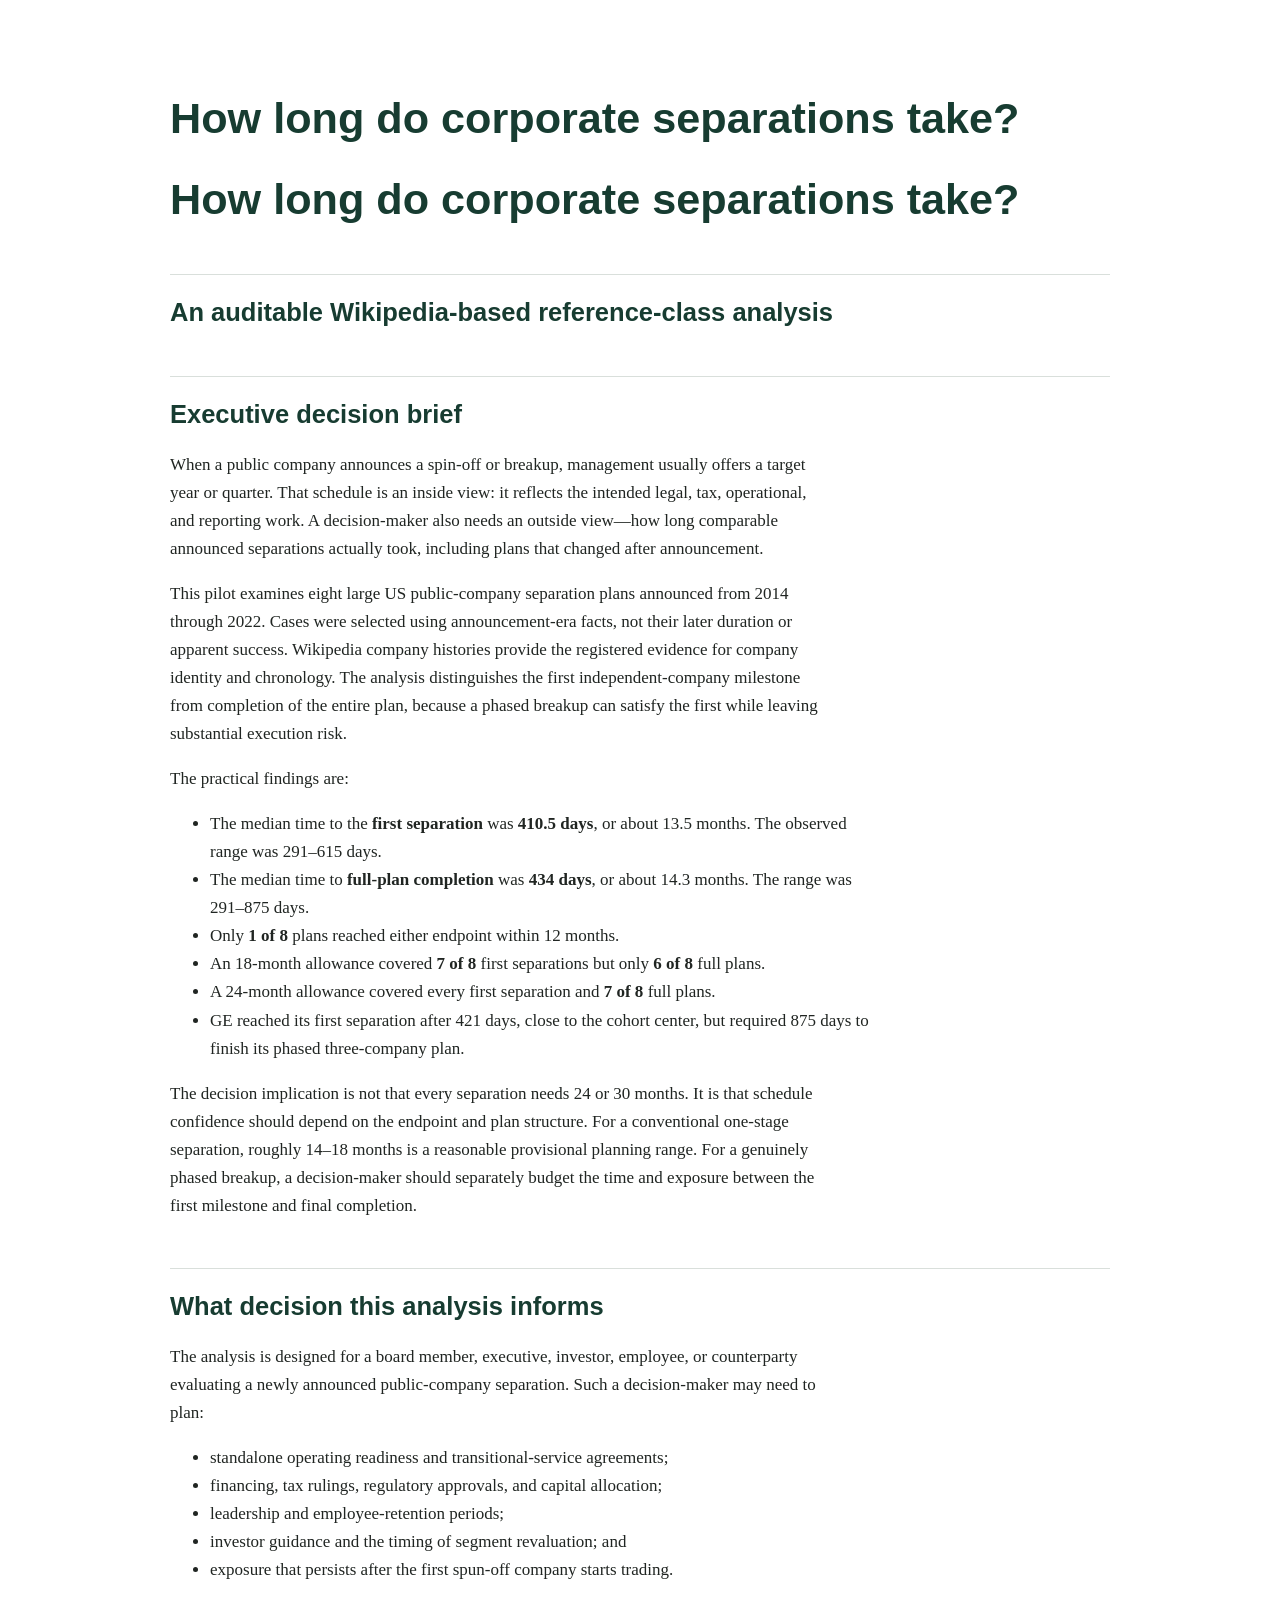
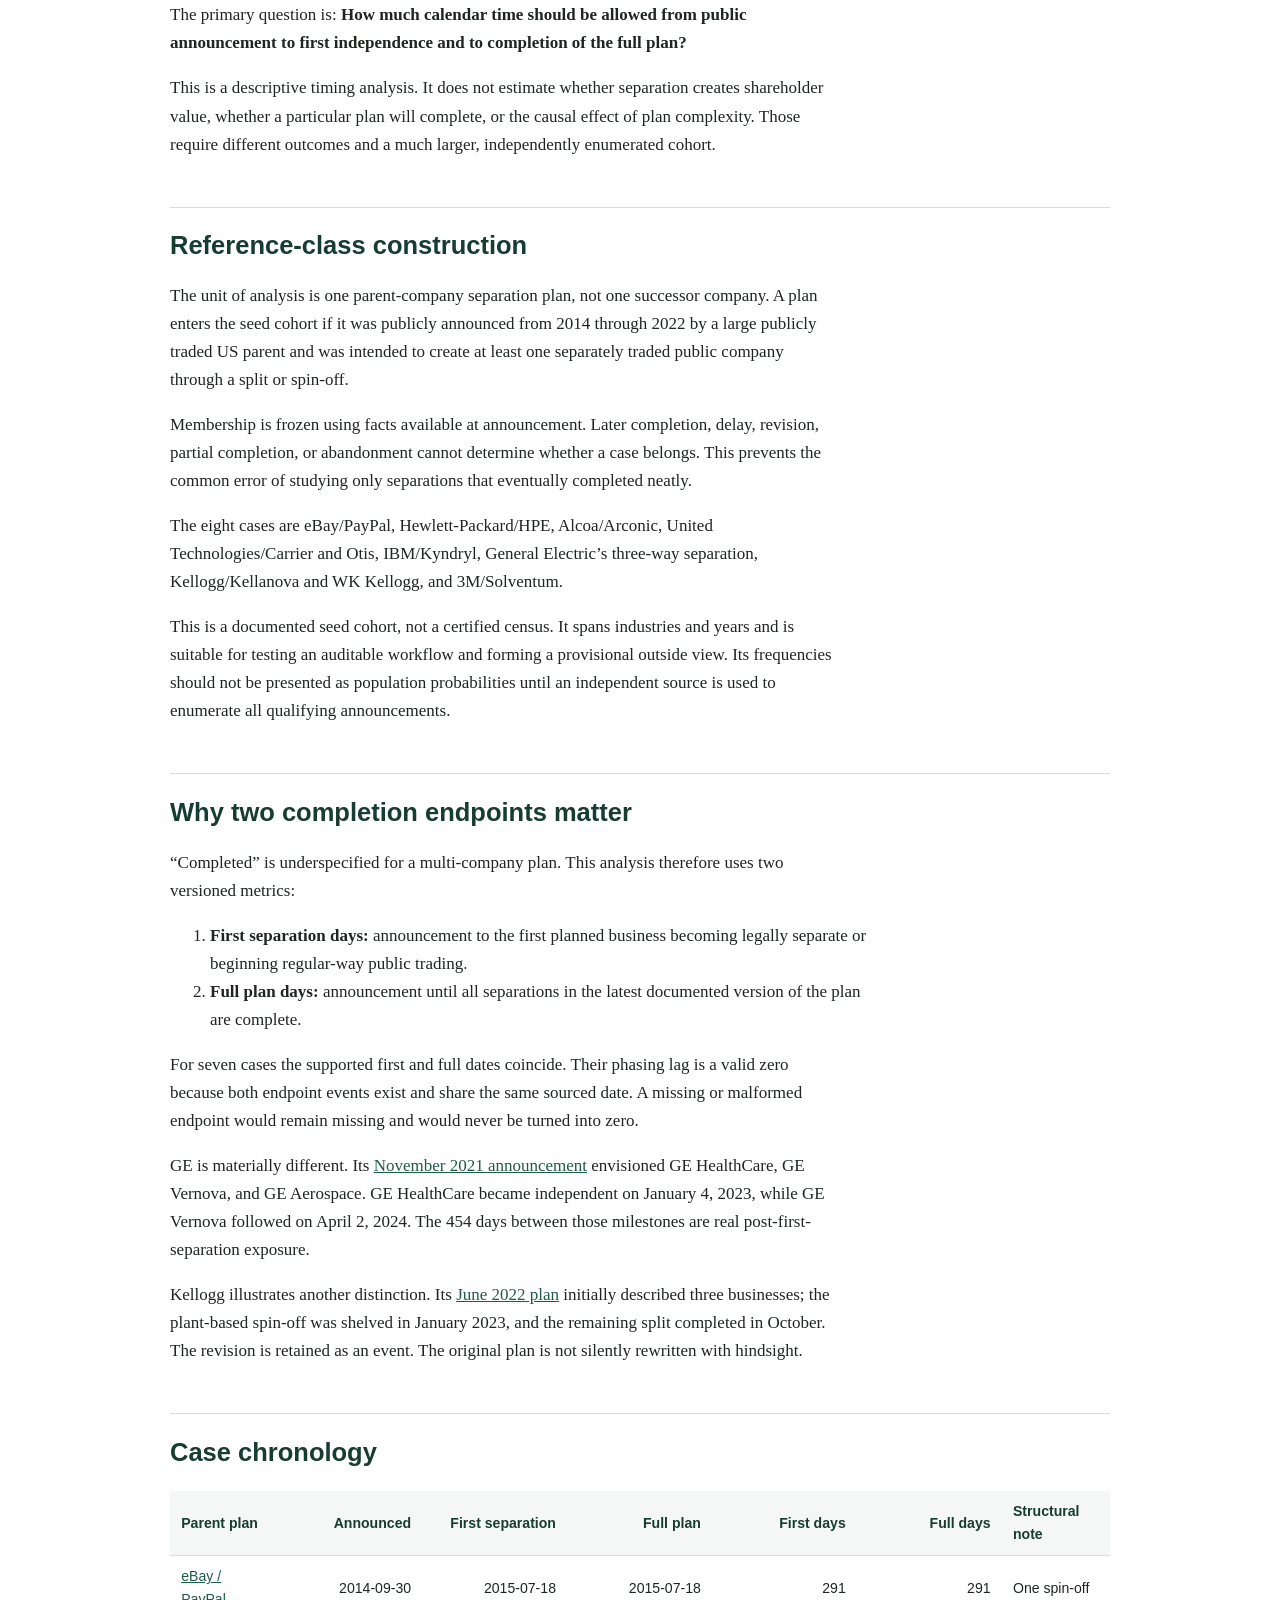
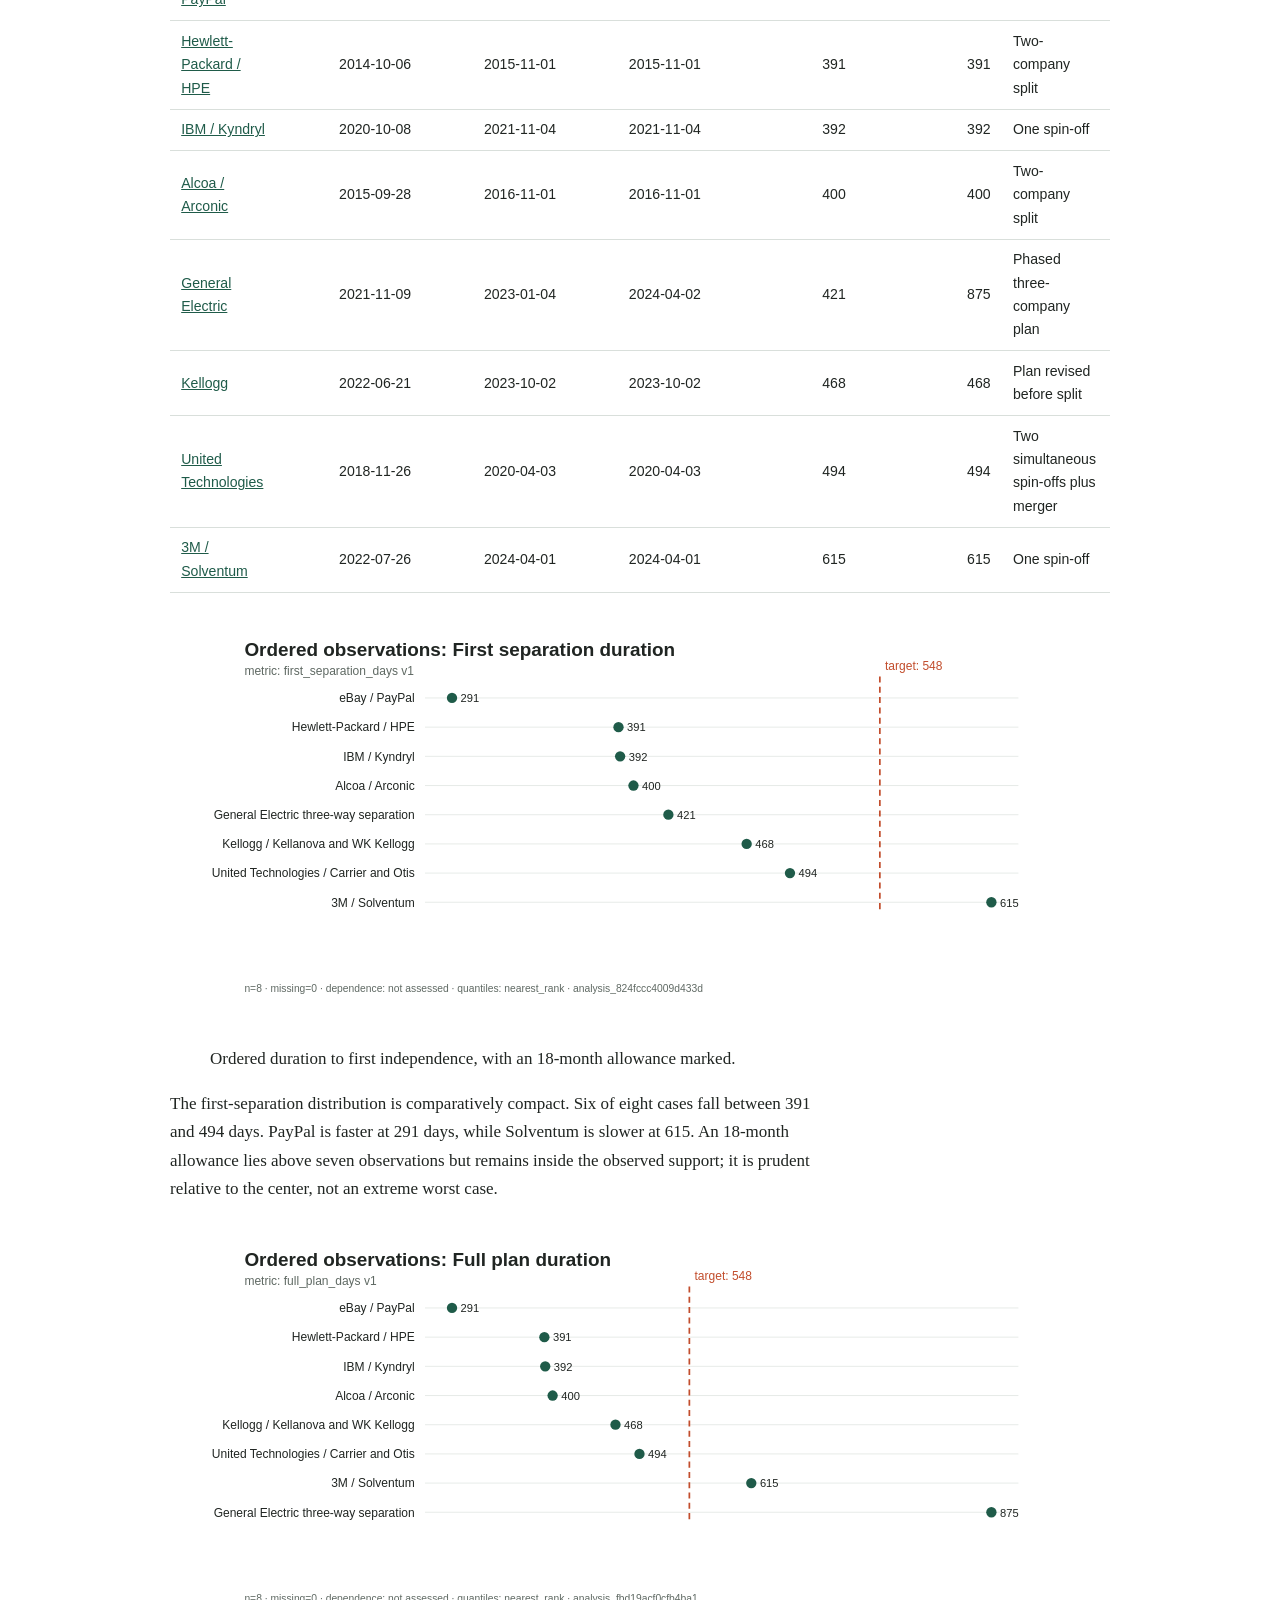
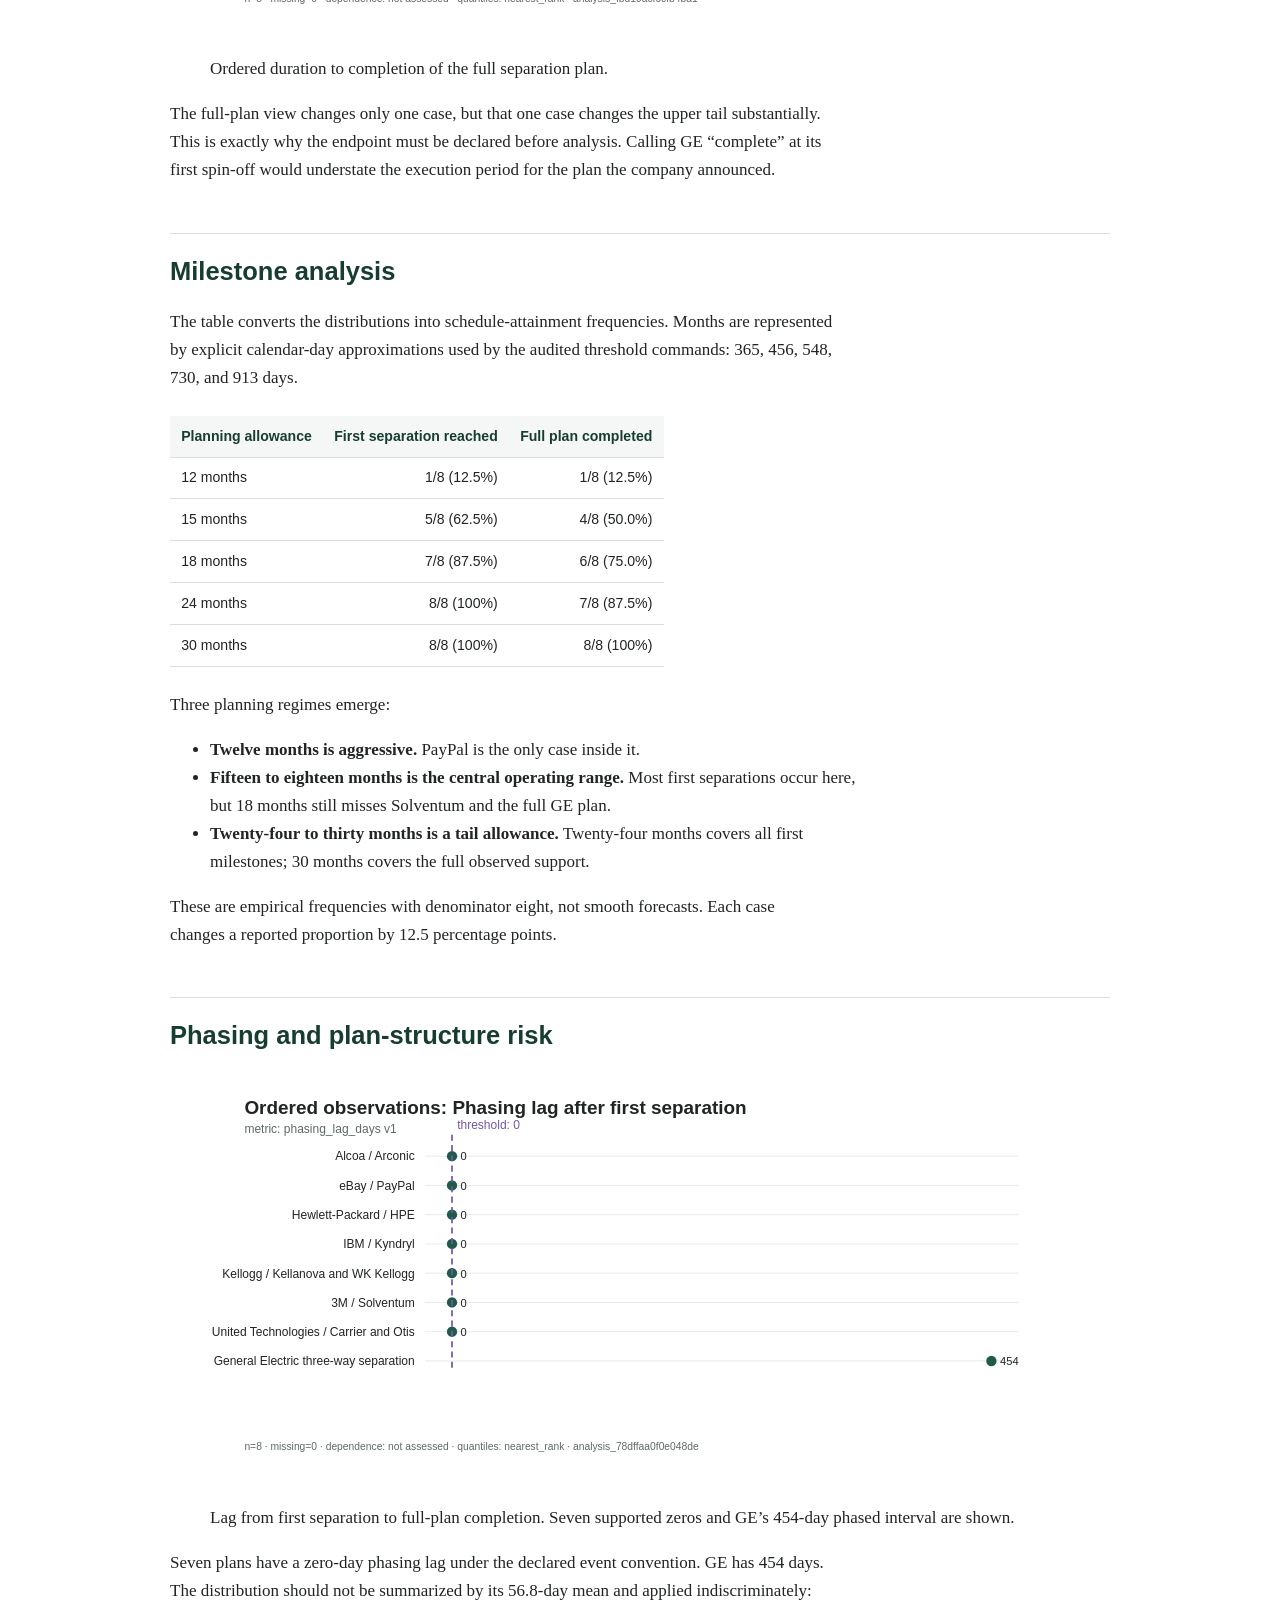
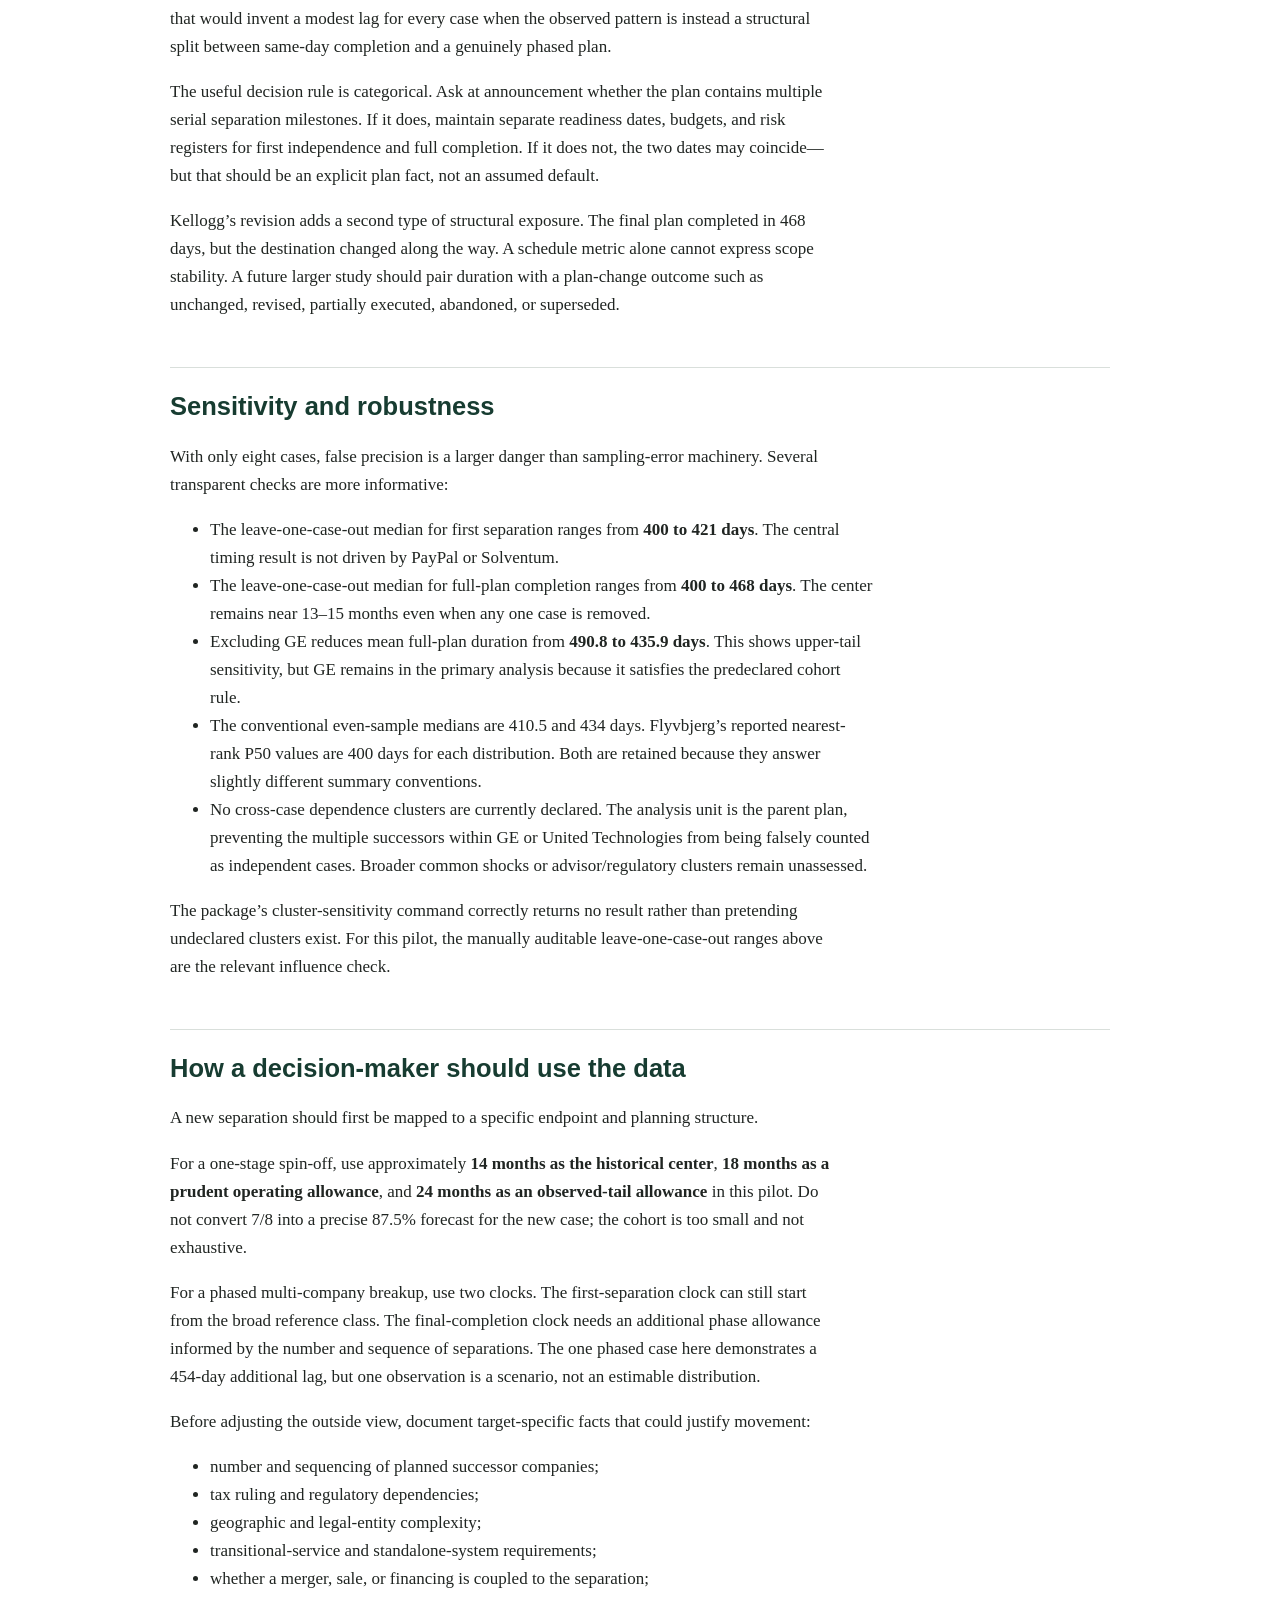
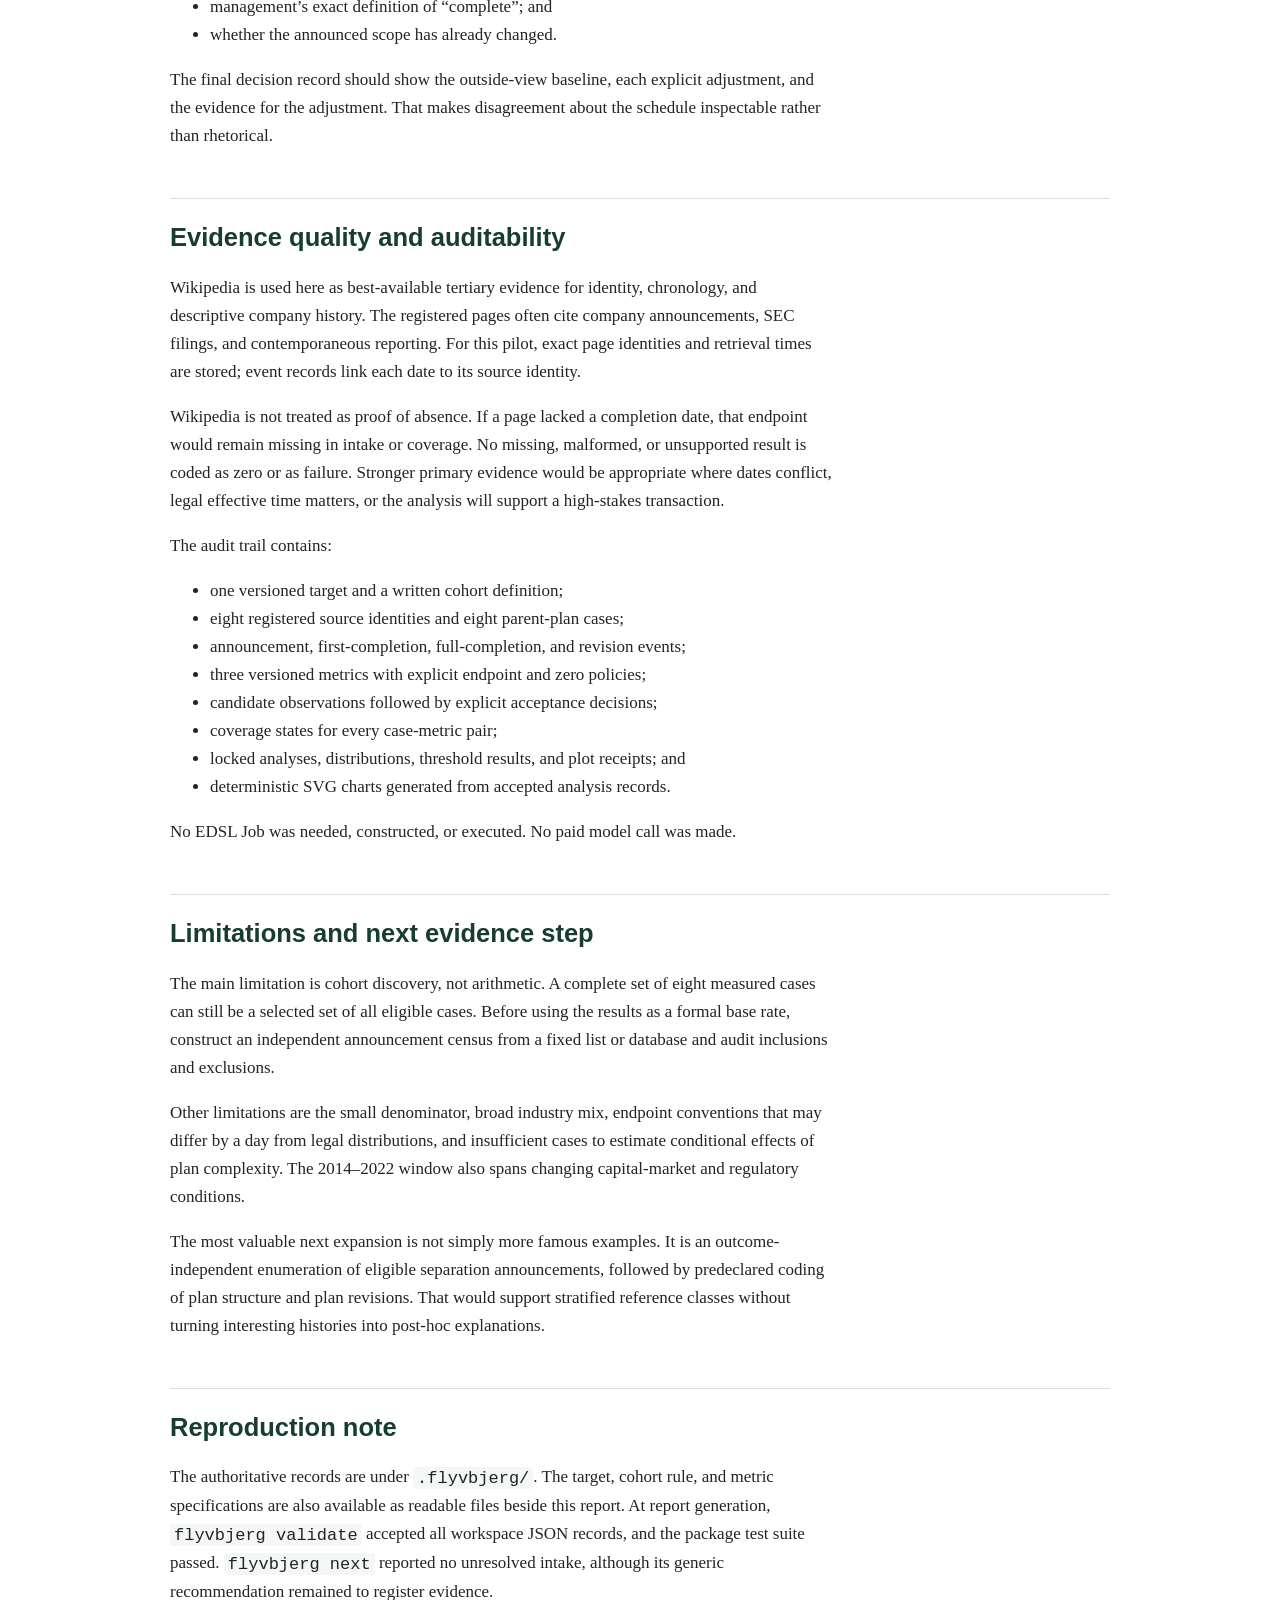
<file: simulations/corporate-separations/REPORT.html>
<!DOCTYPE html>
<html xmlns="http://www.w3.org/1999/xhtml" lang xml:lang>
<head>
  <meta charset="utf-8" />
  <meta name="generator" content="pandoc" />
  <meta name="viewport" content="width=device-width, initial-scale=1.0, user-scalable=yes" />
  <title>How long do corporate separations take?</title>
  <style>
code{white-space: pre-wrap;}
span.smallcaps{font-variant: small-caps;}
div.columns{display: flex; gap: min(4vw, 1.5em);}
div.column{flex: auto; overflow-x: auto;}
div.hanging-indent{margin-left: 1.5em; text-indent: -1.5em;}

ul.task-list[class]{list-style: none;}
ul.task-list li input[type="checkbox"] {
font-size: inherit;
width: 0.8em;
margin: 0 0.8em 0.2em -1.6em;
vertical-align: middle;
}
.display.math{display: block; text-align: center; margin: 0.5rem auto;}
</style>
  <style type="text/css">:root {
color-scheme: light;
--ink: #202522;
--muted: #5f6963;
--accent: #1f5b49;
--rule: #d9dfdb;
--panel: #f4f7f5;
}
html { background: #fff; -webkit-text-size-adjust: 100%; }
body {
color: var(--ink);
font: 17px/1.65 Georgia, "Times New Roman", serif;
margin: 0 auto;
max-width: 940px;
padding: 4rem 2rem 7rem;
}
h1, h2, h3 {
color: #173c31;
font-family: -apple-system, BlinkMacSystemFont, "Segoe UI", sans-serif;
line-height: 1.2;
}
h1 { font-size: 2.7rem; margin-bottom: .35rem; }
h2 { border-top: 1px solid var(--rule); margin-top: 3rem; padding-top: 1.4rem; }
h3 { margin-top: 2rem; }
p, li { max-width: 78ch; }
a { color: var(--accent); }
table {
border-collapse: collapse;
display: block;
font-family: -apple-system, BlinkMacSystemFont, "Segoe UI", sans-serif;
font-size: .88rem;
margin: 1.5rem 0;
overflow-x: auto;
width: 100%;
}
th, td { border-bottom: 1px solid var(--rule); padding: .55rem .7rem; text-align: left; }
th { background: var(--panel); color: #173c31; }
img { display: block; height: auto; margin: 2rem auto; max-width: 100%; }
blockquote { border-left: 4px solid var(--accent); color: var(--muted); margin-left: 0; padding-left: 1rem; }
code { background: var(--panel); border-radius: 3px; padding: .1rem .25rem; }
@media (max-width: 650px) {
body { font-size: 16px; padding: 2rem 1rem 4rem; }
h1 { font-size: 2.1rem; }
}
@media print {
body { max-width: none; padding: 0; }
a { color: inherit; }
}
</style>
</head>
<body>
<header id="title-block-header">
<h1 class="title">How long do corporate separations take?</h1>
</header>
<h1 id="how-long-do-corporate-separations-take">How long do corporate
separations take?</h1>
<h2 id="an-auditable-wikipedia-based-reference-class-analysis">An
auditable Wikipedia-based reference-class analysis</h2>
<h2 id="executive-decision-brief">Executive decision brief</h2>
<p>When a public company announces a spin-off or breakup, management
usually offers a target year or quarter. That schedule is an inside
view: it reflects the intended legal, tax, operational, and reporting
work. A decision-maker also needs an outside view—how long comparable
announced separations actually took, including plans that changed after
announcement.</p>
<p>This pilot examines eight large US public-company separation plans
announced from 2014 through 2022. Cases were selected using
announcement-era facts, not their later duration or apparent success.
Wikipedia company histories provide the registered evidence for company
identity and chronology. The analysis distinguishes the first
independent-company milestone from completion of the entire plan,
because a phased breakup can satisfy the first while leaving substantial
execution risk.</p>
<p>The practical findings are:</p>
<ul>
<li>The median time to the <strong>first separation</strong> was
<strong>410.5 days</strong>, or about 13.5 months. The observed range
was 291–615 days.</li>
<li>The median time to <strong>full-plan completion</strong> was
<strong>434 days</strong>, or about 14.3 months. The range was 291–875
days.</li>
<li>Only <strong>1 of 8</strong> plans reached either endpoint within 12
months.</li>
<li>An 18-month allowance covered <strong>7 of 8</strong> first
separations but only <strong>6 of 8</strong> full plans.</li>
<li>A 24-month allowance covered every first separation and <strong>7 of
8</strong> full plans.</li>
<li>GE reached its first separation after 421 days, close to the cohort
center, but required 875 days to finish its phased three-company
plan.</li>
</ul>
<p>The decision implication is not that every separation needs 24 or 30
months. It is that schedule confidence should depend on the endpoint and
plan structure. For a conventional one-stage separation, roughly 14–18
months is a reasonable provisional planning range. For a genuinely
phased breakup, a decision-maker should separately budget the time and
exposure between the first milestone and final completion.</p>
<h2 id="what-decision-this-analysis-informs">What decision this analysis
informs</h2>
<p>The analysis is designed for a board member, executive, investor,
employee, or counterparty evaluating a newly announced public-company
separation. Such a decision-maker may need to plan:</p>
<ul>
<li>standalone operating readiness and transitional-service
agreements;</li>
<li>financing, tax rulings, regulatory approvals, and capital
allocation;</li>
<li>leadership and employee-retention periods;</li>
<li>investor guidance and the timing of segment revaluation; and</li>
<li>exposure that persists after the first spun-off company starts
trading.</li>
</ul>
<p>The primary question is: <strong>How much calendar time should be
allowed from public announcement to first independence and to completion
of the full plan?</strong></p>
<p>This is a descriptive timing analysis. It does not estimate whether
separation creates shareholder value, whether a particular plan will
complete, or the causal effect of plan complexity. Those require
different outcomes and a much larger, independently enumerated
cohort.</p>
<h2 id="reference-class-construction">Reference-class construction</h2>
<p>The unit of analysis is one parent-company separation plan, not one
successor company. A plan enters the seed cohort if it was publicly
announced from 2014 through 2022 by a large publicly traded US parent
and was intended to create at least one separately traded public company
through a split or spin-off.</p>
<p>Membership is frozen using facts available at announcement. Later
completion, delay, revision, partial completion, or abandonment cannot
determine whether a case belongs. This prevents the common error of
studying only separations that eventually completed neatly.</p>
<p>The eight cases are eBay/PayPal, Hewlett-Packard/HPE, Alcoa/Arconic,
United Technologies/Carrier and Otis, IBM/Kyndryl, General Electric’s
three-way separation, Kellogg/Kellanova and WK Kellogg, and
3M/Solventum.</p>
<p>This is a documented seed cohort, not a certified census. It spans
industries and years and is suitable for testing an auditable workflow
and forming a provisional outside view. Its frequencies should not be
presented as population probabilities until an independent source is
used to enumerate all qualifying announcements.</p>
<h2 id="why-two-completion-endpoints-matter">Why two completion
endpoints matter</h2>
<p>“Completed” is underspecified for a multi-company plan. This analysis
therefore uses two versioned metrics:</p>
<ol type="1">
<li><strong>First separation days:</strong> announcement to the first
planned business becoming legally separate or beginning regular-way
public trading.</li>
<li><strong>Full plan days:</strong> announcement until all separations
in the latest documented version of the plan are complete.</li>
</ol>
<p>For seven cases the supported first and full dates coincide. Their
phasing lag is a valid zero because both endpoint events exist and share
the same sourced date. A missing or malformed endpoint would remain
missing and would never be turned into zero.</p>
<p>GE is materially different. Its <a href="https://en.wikipedia.org/wiki/General_Electric">November 2021
announcement</a> envisioned GE HealthCare, GE Vernova, and GE Aerospace.
GE HealthCare became independent on January 4, 2023, while GE Vernova
followed on April 2, 2024. The 454 days between those milestones are
real post-first-separation exposure.</p>
<p>Kellogg illustrates another distinction. Its <a href="https://en.wikipedia.org/wiki/Kellogg%27s">June 2022 plan</a>
initially described three businesses; the plant-based spin-off was
shelved in January 2023, and the remaining split completed in October.
The revision is retained as an event. The original plan is not silently
rewritten with hindsight.</p>
<h2 id="case-chronology">Case chronology</h2>
<table>
<colgroup>
<col style="width: 11%" />
<col style="width: 15%" />
<col style="width: 15%" />
<col style="width: 15%" />
<col style="width: 15%" />
<col style="width: 15%" />
<col style="width: 11%" />
</colgroup>
<thead>
<tr>
<th>Parent plan</th>
<th style="text-align: right;">Announced</th>
<th style="text-align: right;">First separation</th>
<th style="text-align: right;">Full plan</th>
<th style="text-align: right;">First days</th>
<th style="text-align: right;">Full days</th>
<th>Structural note</th>
</tr>
</thead>
<tbody>
<tr>
<td><a href="https://en.wikipedia.org/wiki/EBay">eBay / PayPal</a></td>
<td style="text-align: right;">2014-09-30</td>
<td style="text-align: right;">2015-07-18</td>
<td style="text-align: right;">2015-07-18</td>
<td style="text-align: right;">291</td>
<td style="text-align: right;">291</td>
<td>One spin-off</td>
</tr>
<tr>
<td><a href="https://en.wikipedia.org/wiki/Hewlett-Packard">Hewlett-Packard /
HPE</a></td>
<td style="text-align: right;">2014-10-06</td>
<td style="text-align: right;">2015-11-01</td>
<td style="text-align: right;">2015-11-01</td>
<td style="text-align: right;">391</td>
<td style="text-align: right;">391</td>
<td>Two-company split</td>
</tr>
<tr>
<td><a href="https://en.wikipedia.org/wiki/Kyndryl">IBM /
Kyndryl</a></td>
<td style="text-align: right;">2020-10-08</td>
<td style="text-align: right;">2021-11-04</td>
<td style="text-align: right;">2021-11-04</td>
<td style="text-align: right;">392</td>
<td style="text-align: right;">392</td>
<td>One spin-off</td>
</tr>
<tr>
<td><a href="https://en.wikipedia.org/wiki/Alcoa">Alcoa /
Arconic</a></td>
<td style="text-align: right;">2015-09-28</td>
<td style="text-align: right;">2016-11-01</td>
<td style="text-align: right;">2016-11-01</td>
<td style="text-align: right;">400</td>
<td style="text-align: right;">400</td>
<td>Two-company split</td>
</tr>
<tr>
<td><a href="https://en.wikipedia.org/wiki/General_Electric">General
Electric</a></td>
<td style="text-align: right;">2021-11-09</td>
<td style="text-align: right;">2023-01-04</td>
<td style="text-align: right;">2024-04-02</td>
<td style="text-align: right;">421</td>
<td style="text-align: right;">875</td>
<td>Phased three-company plan</td>
</tr>
<tr>
<td><a href="https://en.wikipedia.org/wiki/Kellogg%27s">Kellogg</a></td>
<td style="text-align: right;">2022-06-21</td>
<td style="text-align: right;">2023-10-02</td>
<td style="text-align: right;">2023-10-02</td>
<td style="text-align: right;">468</td>
<td style="text-align: right;">468</td>
<td>Plan revised before split</td>
</tr>
<tr>
<td><a href="https://en.wikipedia.org/wiki/United_Technologies">United
Technologies</a></td>
<td style="text-align: right;">2018-11-26</td>
<td style="text-align: right;">2020-04-03</td>
<td style="text-align: right;">2020-04-03</td>
<td style="text-align: right;">494</td>
<td style="text-align: right;">494</td>
<td>Two simultaneous spin-offs plus merger</td>
</tr>
<tr>
<td><a href="https://en.wikipedia.org/wiki/Solventum">3M /
Solventum</a></td>
<td style="text-align: right;">2022-07-26</td>
<td style="text-align: right;">2024-04-01</td>
<td style="text-align: right;">2024-04-01</td>
<td style="text-align: right;">615</td>
<td style="text-align: right;">615</td>
<td>One spin-off</td>
</tr>
</tbody>
</table>
<figure>
<img role="img" aria-label="Ordered duration to first independence, with an 18-month allowance marked." src="[data-uri]" alt="Ordered duration to first independence, with an 18-month allowance marked." />
<figcaption aria-hidden="true">Ordered duration to first independence,
with an 18-month allowance marked.</figcaption>
</figure>
<p>The first-separation distribution is comparatively compact. Six of
eight cases fall between 391 and 494 days. PayPal is faster at 291 days,
while Solventum is slower at 615. An 18-month allowance lies above seven
observations but remains inside the observed support; it is prudent
relative to the center, not an extreme worst case.</p>
<figure>
<img role="img" aria-label="Ordered duration to completion of the full separation plan." src="[data-uri]" alt="Ordered duration to completion of the full separation plan." />
<figcaption aria-hidden="true">Ordered duration to completion of the
full separation plan.</figcaption>
</figure>
<p>The full-plan view changes only one case, but that one case changes
the upper tail substantially. This is exactly why the endpoint must be
declared before analysis. Calling GE “complete” at its first spin-off
would understate the execution period for the plan the company
announced.</p>
<h2 id="milestone-analysis">Milestone analysis</h2>
<p>The table converts the distributions into schedule-attainment
frequencies. Months are represented by explicit calendar-day
approximations used by the audited threshold commands: 365, 456, 548,
730, and 913 days.</p>
<table>
<thead>
<tr>
<th>Planning allowance</th>
<th style="text-align: right;">First separation reached</th>
<th style="text-align: right;">Full plan completed</th>
</tr>
</thead>
<tbody>
<tr>
<td>12 months</td>
<td style="text-align: right;">1/8 (12.5%)</td>
<td style="text-align: right;">1/8 (12.5%)</td>
</tr>
<tr>
<td>15 months</td>
<td style="text-align: right;">5/8 (62.5%)</td>
<td style="text-align: right;">4/8 (50.0%)</td>
</tr>
<tr>
<td>18 months</td>
<td style="text-align: right;">7/8 (87.5%)</td>
<td style="text-align: right;">6/8 (75.0%)</td>
</tr>
<tr>
<td>24 months</td>
<td style="text-align: right;">8/8 (100%)</td>
<td style="text-align: right;">7/8 (87.5%)</td>
</tr>
<tr>
<td>30 months</td>
<td style="text-align: right;">8/8 (100%)</td>
<td style="text-align: right;">8/8 (100%)</td>
</tr>
</tbody>
</table>
<p>Three planning regimes emerge:</p>
<ul>
<li><strong>Twelve months is aggressive.</strong> PayPal is the only
case inside it.</li>
<li><strong>Fifteen to eighteen months is the central operating
range.</strong> Most first separations occur here, but 18 months still
misses Solventum and the full GE plan.</li>
<li><strong>Twenty-four to thirty months is a tail allowance.</strong>
Twenty-four months covers all first milestones; 30 months covers the
full observed support.</li>
</ul>
<p>These are empirical frequencies with denominator eight, not smooth
forecasts. Each case changes a reported proportion by 12.5 percentage
points.</p>
<h2 id="phasing-and-plan-structure-risk">Phasing and plan-structure
risk</h2>
<figure>
<img role="img" aria-label="Lag from first separation to full-plan completion. Seven supported zeros and GE’s 454-day phased interval are shown." src="[data-uri]" alt="Lag from first separation to full-plan completion. Seven supported zeros and GE’s 454-day phased interval are shown." />
<figcaption aria-hidden="true">Lag from first separation to full-plan
completion. Seven supported zeros and GE’s 454-day phased interval are
shown.</figcaption>
</figure>
<p>Seven plans have a zero-day phasing lag under the declared event
convention. GE has 454 days. The distribution should not be summarized
by its 56.8-day mean and applied indiscriminately: that would invent a
modest lag for every case when the observed pattern is instead a
structural split between same-day completion and a genuinely phased
plan.</p>
<p>The useful decision rule is categorical. Ask at announcement whether
the plan contains multiple serial separation milestones. If it does,
maintain separate readiness dates, budgets, and risk registers for first
independence and full completion. If it does not, the two dates may
coincide—but that should be an explicit plan fact, not an assumed
default.</p>
<p>Kellogg’s revision adds a second type of structural exposure. The
final plan completed in 468 days, but the destination changed along the
way. A schedule metric alone cannot express scope stability. A future
larger study should pair duration with a plan-change outcome such as
unchanged, revised, partially executed, abandoned, or superseded.</p>
<h2 id="sensitivity-and-robustness">Sensitivity and robustness</h2>
<p>With only eight cases, false precision is a larger danger than
sampling-error machinery. Several transparent checks are more
informative:</p>
<ul>
<li>The leave-one-case-out median for first separation ranges from
<strong>400 to 421 days</strong>. The central timing result is not
driven by PayPal or Solventum.</li>
<li>The leave-one-case-out median for full-plan completion ranges from
<strong>400 to 468 days</strong>. The center remains near 13–15 months
even when any one case is removed.</li>
<li>Excluding GE reduces mean full-plan duration from <strong>490.8 to
435.9 days</strong>. This shows upper-tail sensitivity, but GE remains
in the primary analysis because it satisfies the predeclared cohort
rule.</li>
<li>The conventional even-sample medians are 410.5 and 434 days.
Flyvbjerg’s reported nearest-rank P50 values are 400 days for each
distribution. Both are retained because they answer slightly different
summary conventions.</li>
<li>No cross-case dependence clusters are currently declared. The
analysis unit is the parent plan, preventing the multiple successors
within GE or United Technologies from being falsely counted as
independent cases. Broader common shocks or advisor/regulatory clusters
remain unassessed.</li>
</ul>
<p>The package’s cluster-sensitivity command correctly returns no result
rather than pretending undeclared clusters exist. For this pilot, the
manually auditable leave-one-case-out ranges above are the relevant
influence check.</p>
<h2 id="how-a-decision-maker-should-use-the-data">How a decision-maker
should use the data</h2>
<p>A new separation should first be mapped to a specific endpoint and
planning structure.</p>
<p>For a one-stage spin-off, use approximately <strong>14 months as the
historical center</strong>, <strong>18 months as a prudent operating
allowance</strong>, and <strong>24 months as an observed-tail
allowance</strong> in this pilot. Do not convert 7/8 into a precise
87.5% forecast for the new case; the cohort is too small and not
exhaustive.</p>
<p>For a phased multi-company breakup, use two clocks. The
first-separation clock can still start from the broad reference class.
The final-completion clock needs an additional phase allowance informed
by the number and sequence of separations. The one phased case here
demonstrates a 454-day additional lag, but one observation is a
scenario, not an estimable distribution.</p>
<p>Before adjusting the outside view, document target-specific facts
that could justify movement:</p>
<ul>
<li>number and sequencing of planned successor companies;</li>
<li>tax ruling and regulatory dependencies;</li>
<li>geographic and legal-entity complexity;</li>
<li>transitional-service and standalone-system requirements;</li>
<li>whether a merger, sale, or financing is coupled to the
separation;</li>
<li>management’s exact definition of “complete”; and</li>
<li>whether the announced scope has already changed.</li>
</ul>
<p>The final decision record should show the outside-view baseline, each
explicit adjustment, and the evidence for the adjustment. That makes
disagreement about the schedule inspectable rather than rhetorical.</p>
<h2 id="evidence-quality-and-auditability">Evidence quality and
auditability</h2>
<p>Wikipedia is used here as best-available tertiary evidence for
identity, chronology, and descriptive company history. The registered
pages often cite company announcements, SEC filings, and contemporaneous
reporting. For this pilot, exact page identities and retrieval times are
stored; event records link each date to its source identity.</p>
<p>Wikipedia is not treated as proof of absence. If a page lacked a
completion date, that endpoint would remain missing in intake or
coverage. No missing, malformed, or unsupported result is coded as zero
or as failure. Stronger primary evidence would be appropriate where
dates conflict, legal effective time matters, or the analysis will
support a high-stakes transaction.</p>
<p>The audit trail contains:</p>
<ul>
<li>one versioned target and a written cohort definition;</li>
<li>eight registered source identities and eight parent-plan cases;</li>
<li>announcement, first-completion, full-completion, and revision
events;</li>
<li>three versioned metrics with explicit endpoint and zero
policies;</li>
<li>candidate observations followed by explicit acceptance
decisions;</li>
<li>coverage states for every case-metric pair;</li>
<li>locked analyses, distributions, threshold results, and plot
receipts; and</li>
<li>deterministic SVG charts generated from accepted analysis
records.</li>
</ul>
<p>No EDSL Job was needed, constructed, or executed. No paid model call
was made.</p>
<h2 id="limitations-and-next-evidence-step">Limitations and next
evidence step</h2>
<p>The main limitation is cohort discovery, not arithmetic. A complete
set of eight measured cases can still be a selected set of all eligible
cases. Before using the results as a formal base rate, construct an
independent announcement census from a fixed list or database and audit
inclusions and exclusions.</p>
<p>Other limitations are the small denominator, broad industry mix,
endpoint conventions that may differ by a day from legal distributions,
and insufficient cases to estimate conditional effects of plan
complexity. The 2014–2022 window also spans changing capital-market and
regulatory conditions.</p>
<p>The most valuable next expansion is not simply more famous examples.
It is an outcome-independent enumeration of eligible separation
announcements, followed by predeclared coding of plan structure and plan
revisions. That would support stratified reference classes without
turning interesting histories into post-hoc explanations.</p>
<h2 id="reproduction-note">Reproduction note</h2>
<p>The authoritative records are under <code>.flyvbjerg/</code>. The
target, cohort rule, and metric specifications are also available as
readable files beside this report. At report generation,
<code>flyvbjerg validate</code> accepted all workspace JSON records, and
the package test suite passed. <code>flyvbjerg next</code> reported no
unresolved intake, although its generic recommendation remained to
register evidence.</p>
</body>
</html>
</file>
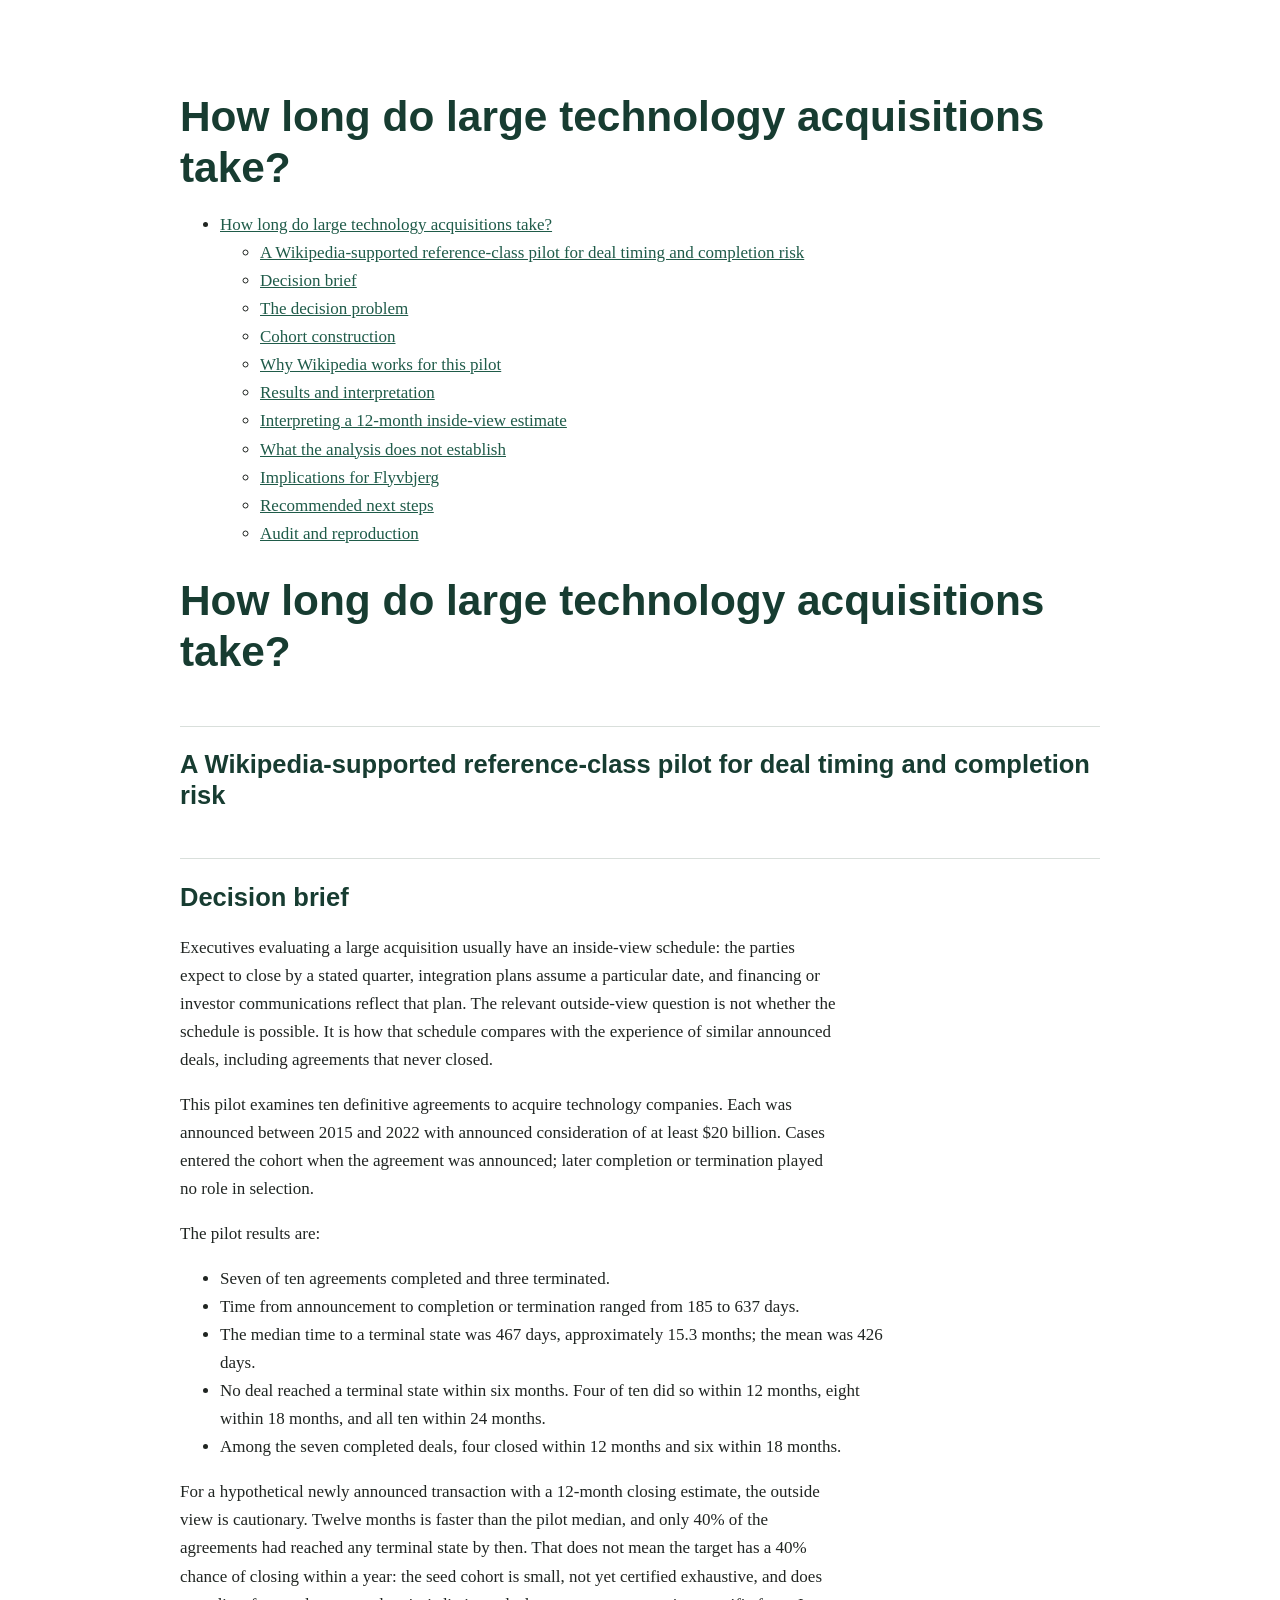
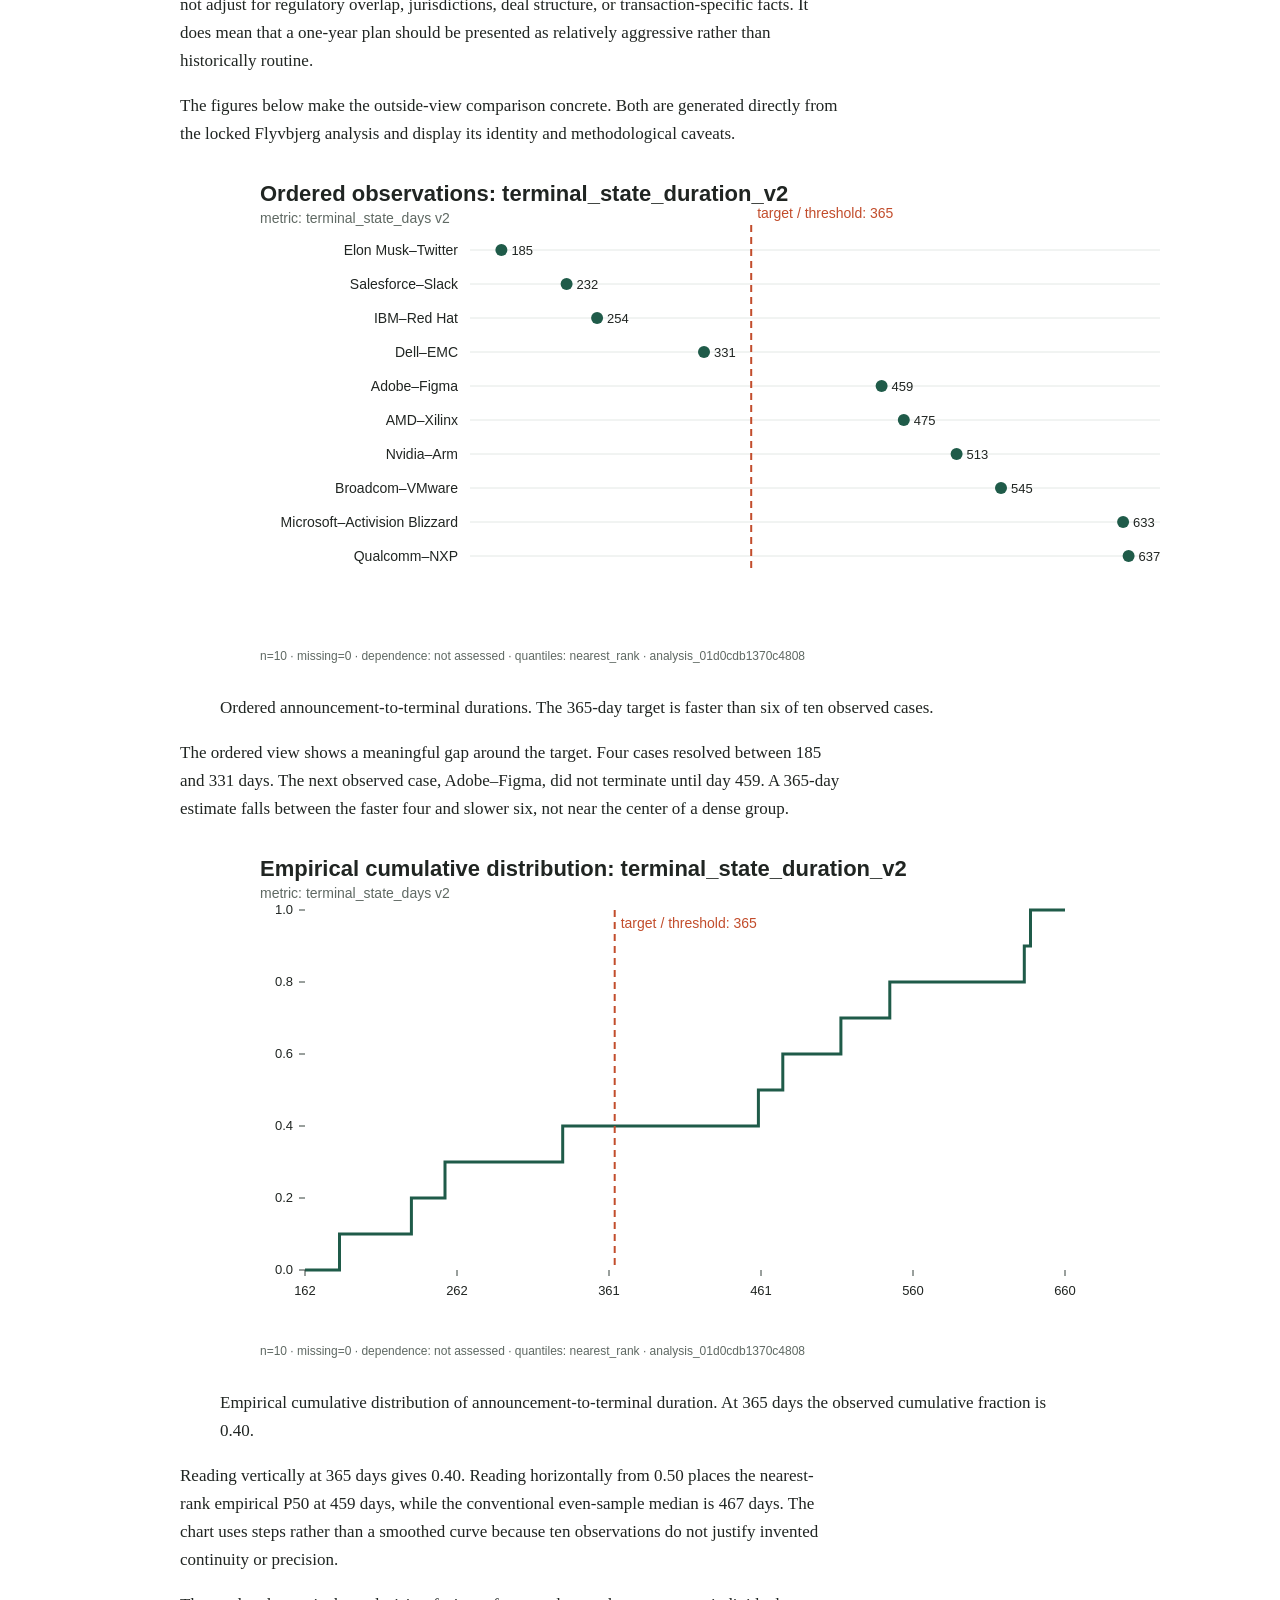
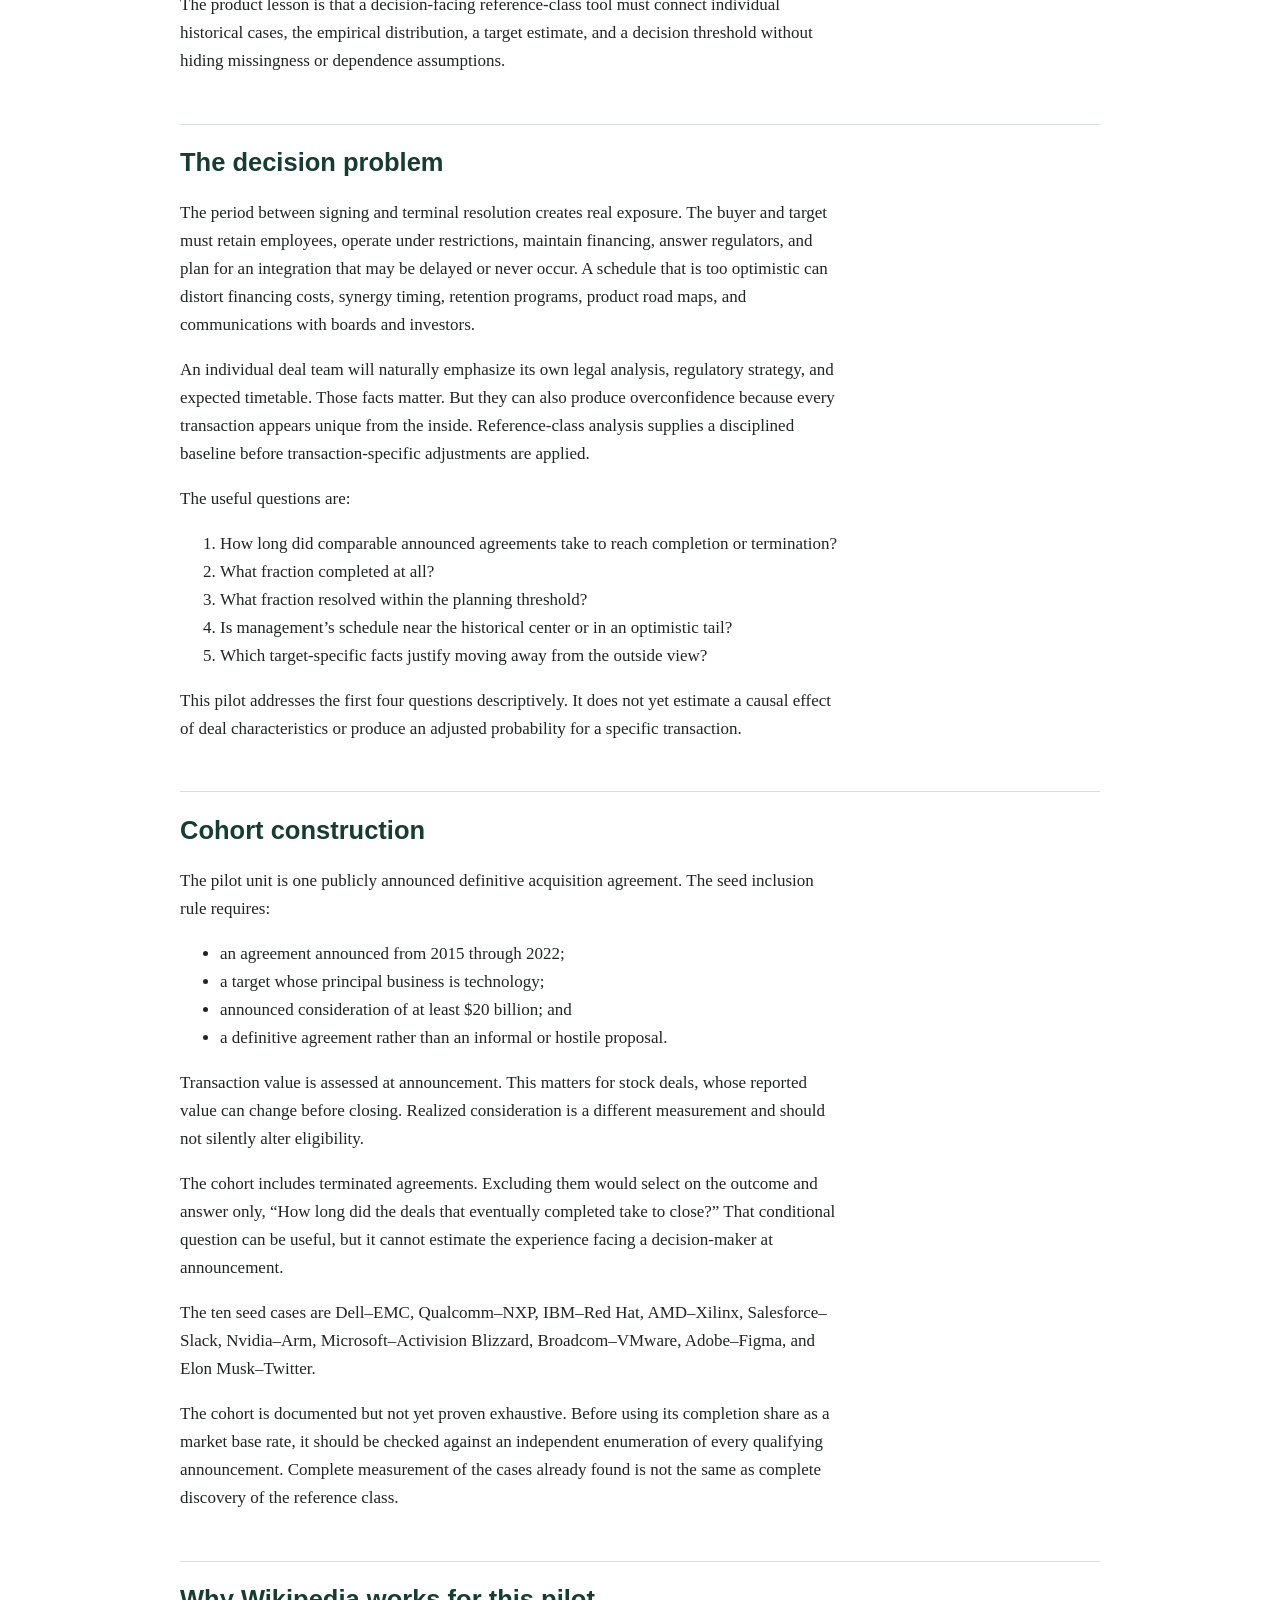
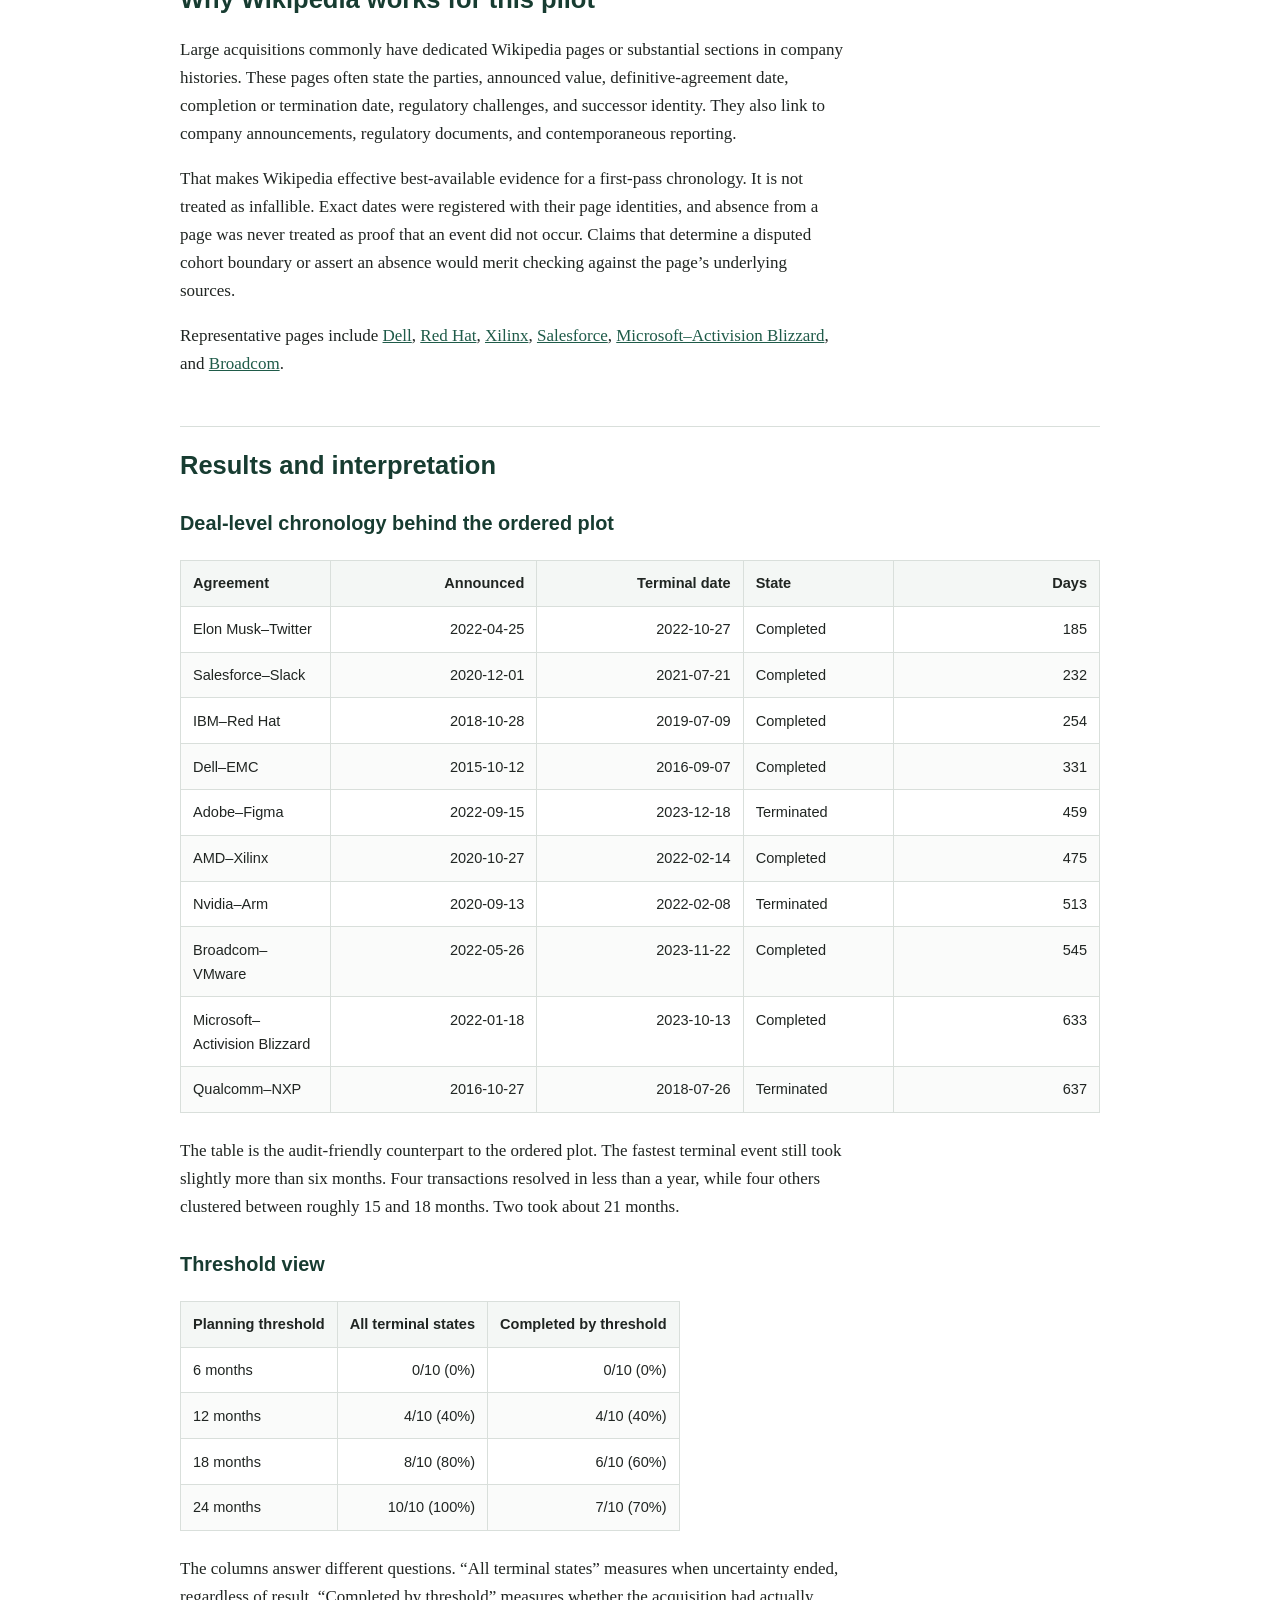
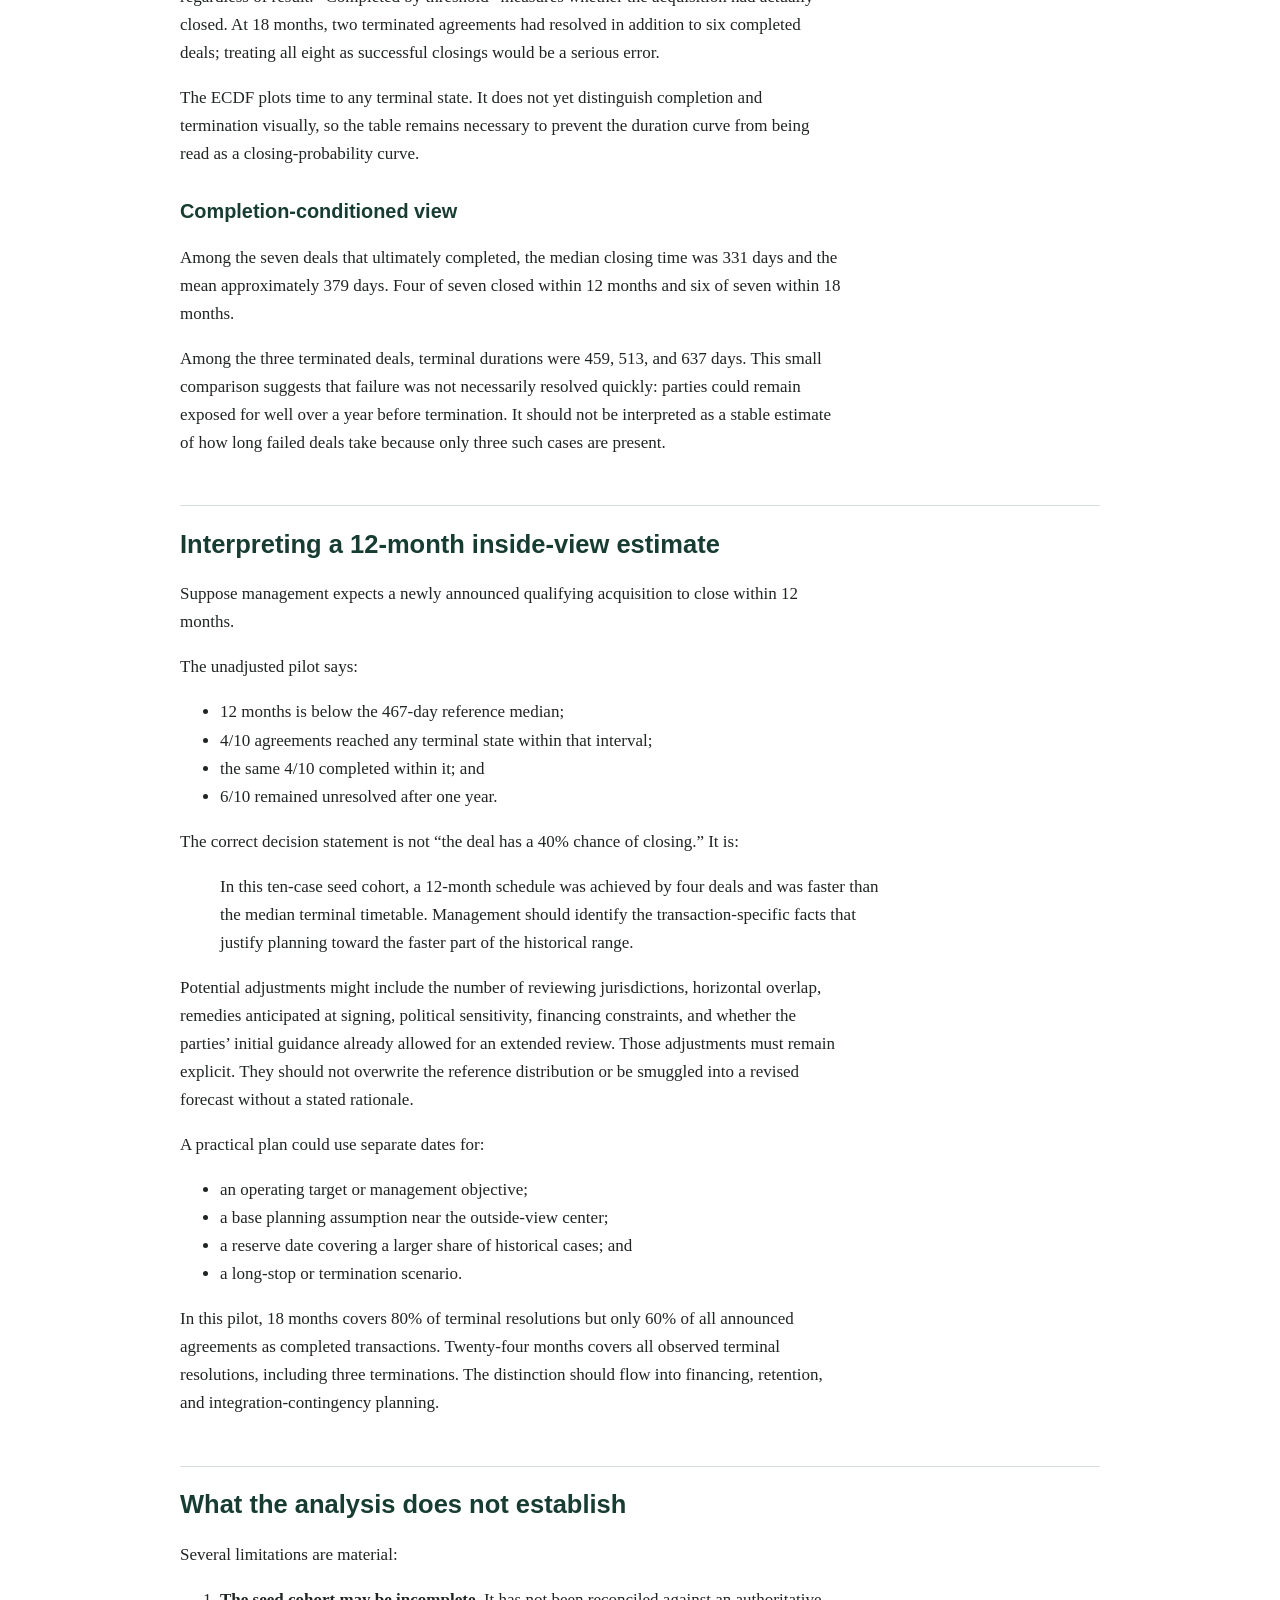
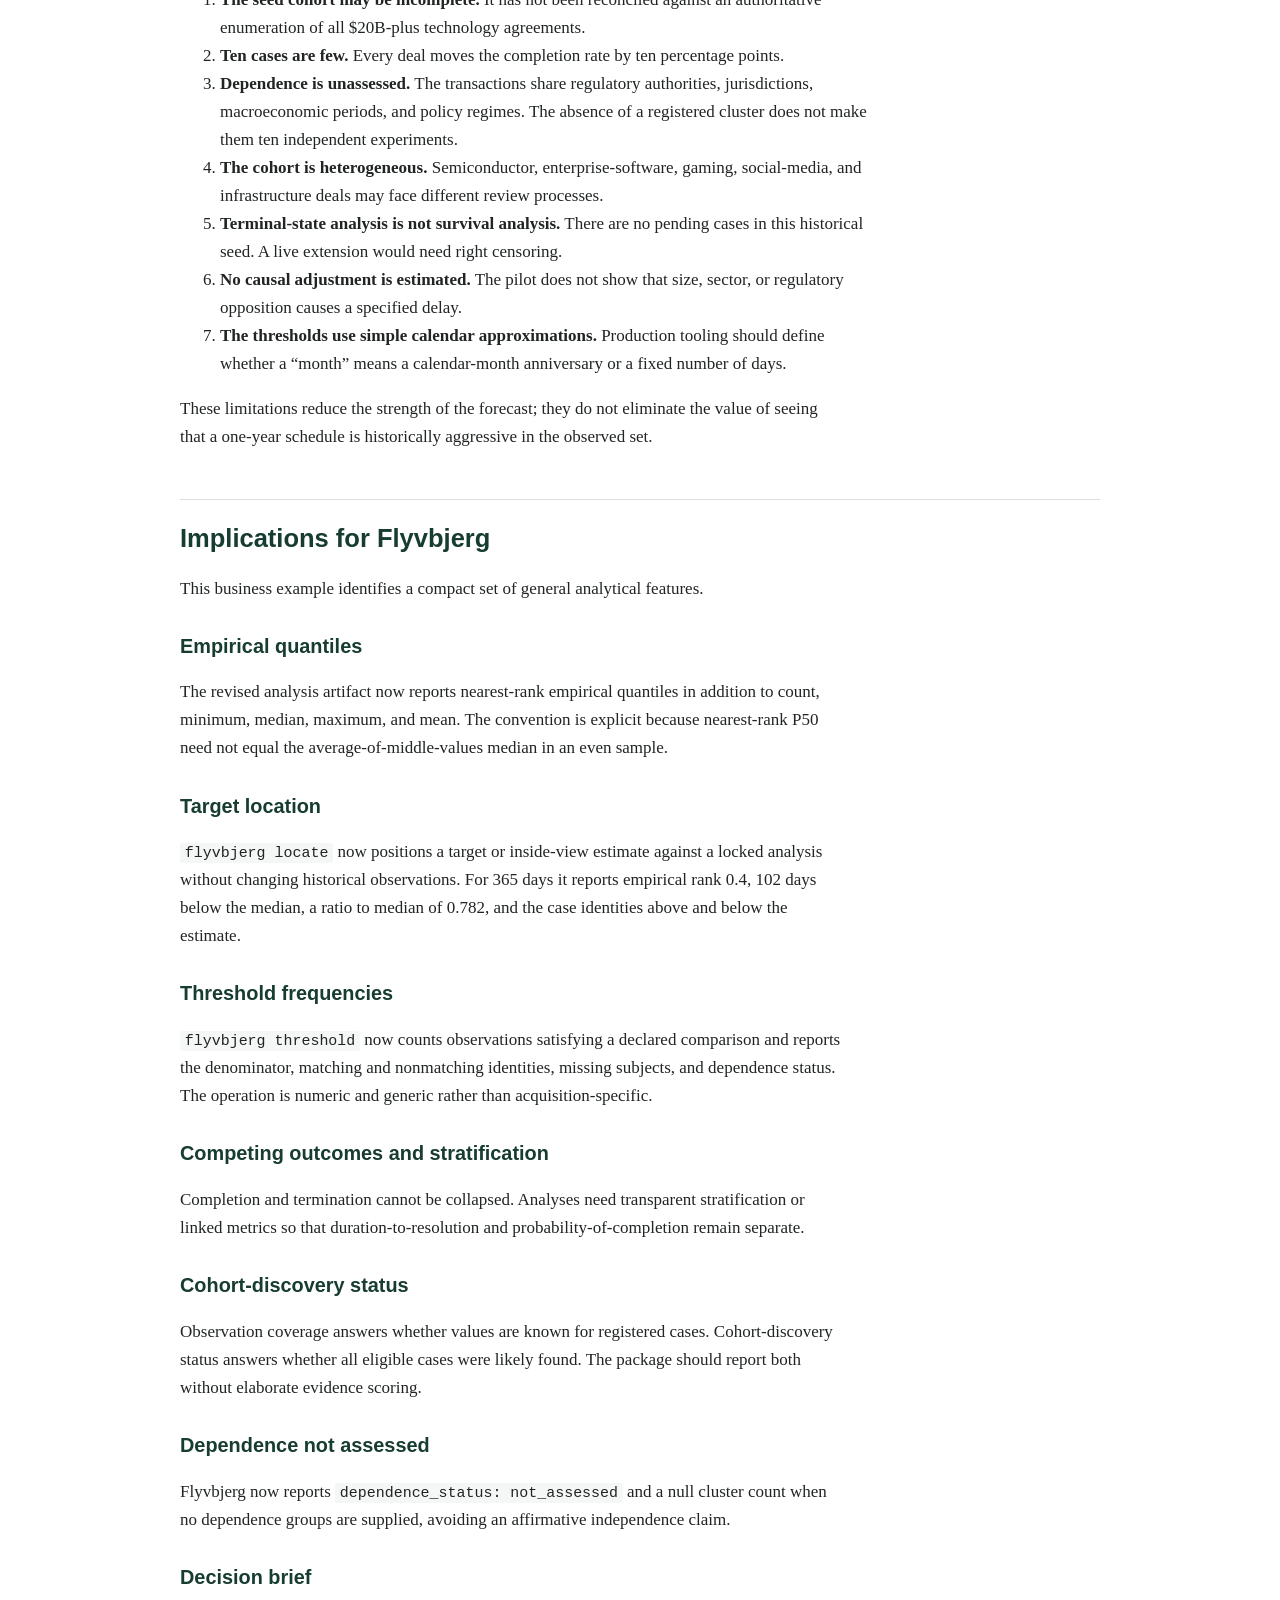
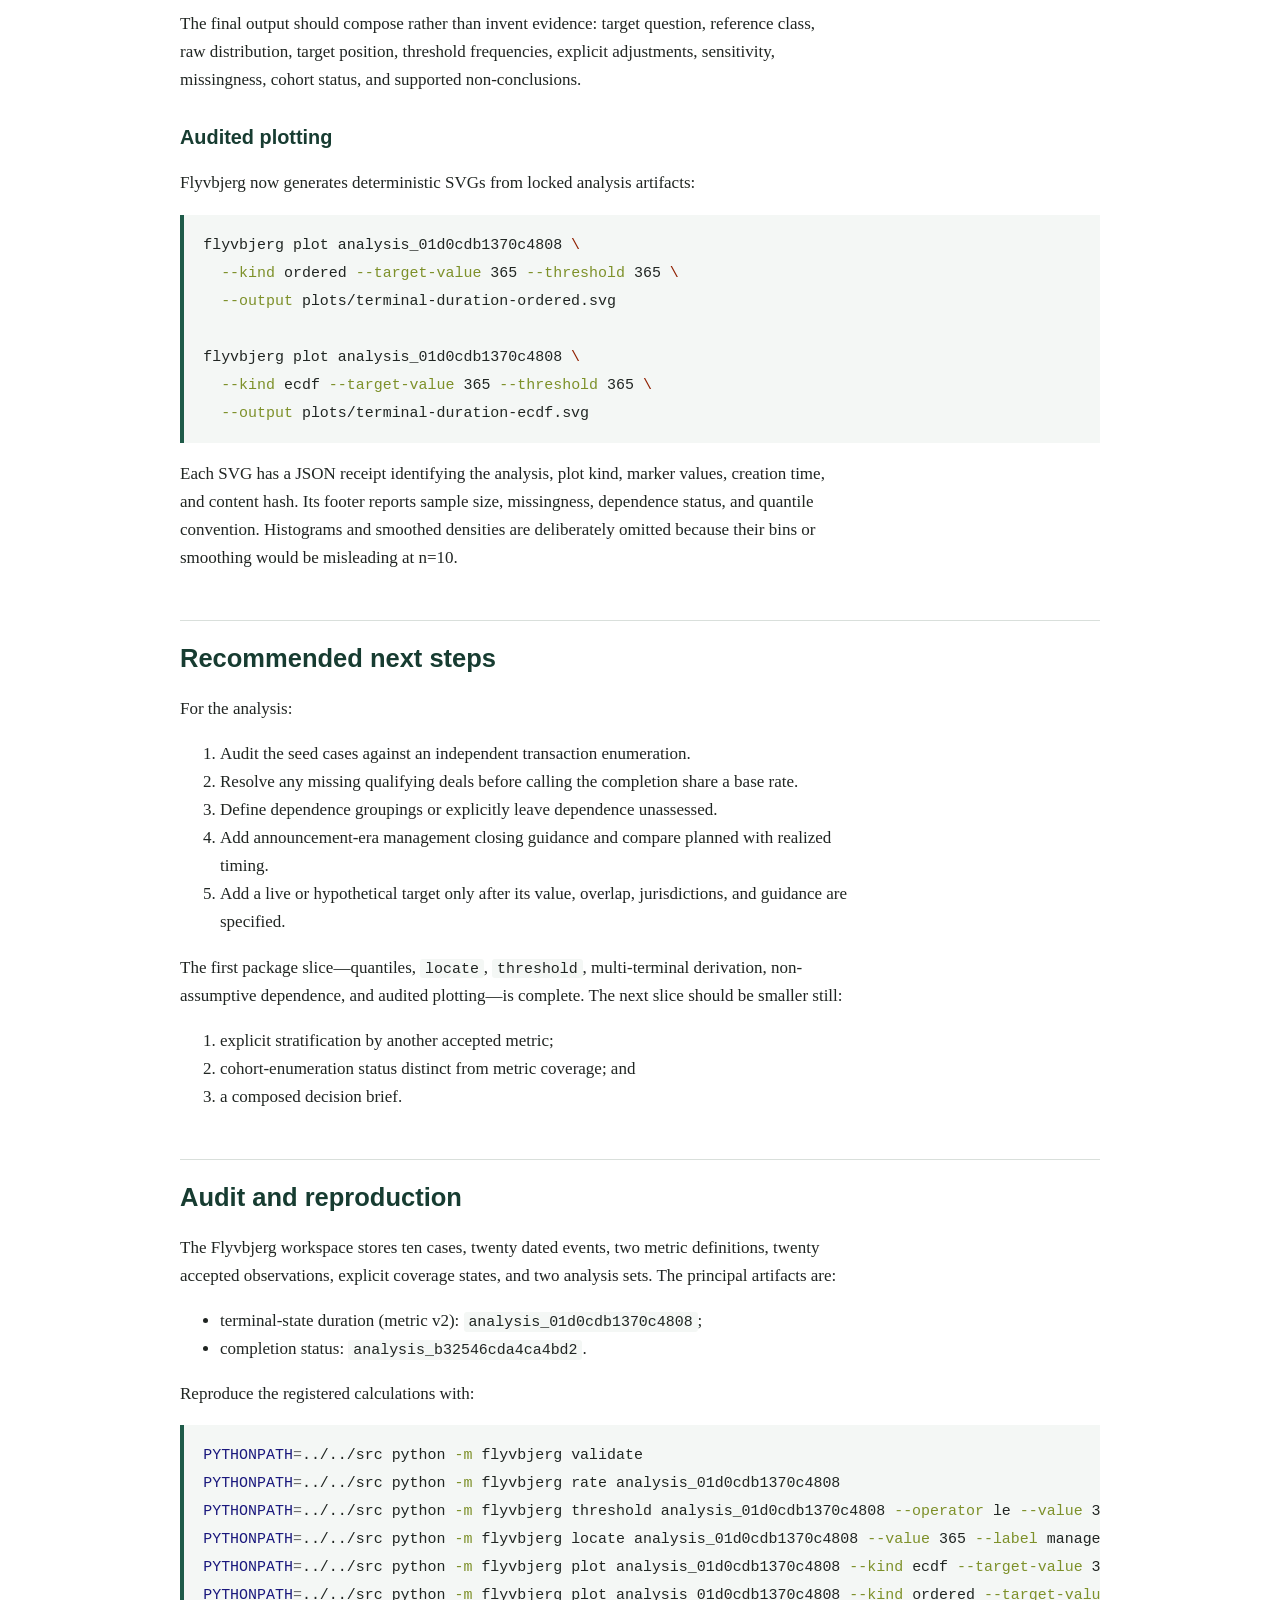
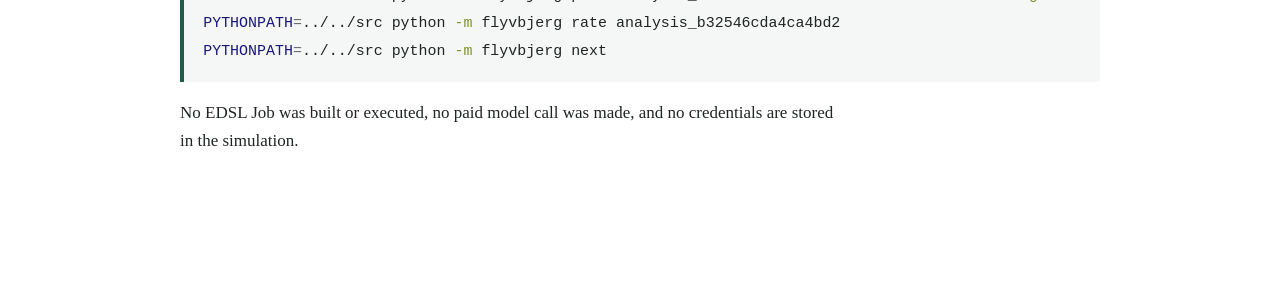
<file: simulations/technology-acquisitions/REPORT.html>
<!DOCTYPE html>
<html xmlns="http://www.w3.org/1999/xhtml" lang xml:lang>
<head>
  <meta charset="utf-8" />
  <meta name="generator" content="pandoc" />
  <meta name="viewport" content="width=device-width, initial-scale=1.0, user-scalable=yes" />
  <title>How long do large technology acquisitions take?</title>
  <style>
code{white-space: pre-wrap;}
span.smallcaps{font-variant: small-caps;}
div.columns{display: flex; gap: min(4vw, 1.5em);}
div.column{flex: auto; overflow-x: auto;}
div.hanging-indent{margin-left: 1.5em; text-indent: -1.5em;}

ul.task-list[class]{list-style: none;}
ul.task-list li input[type="checkbox"] {
font-size: inherit;
width: 0.8em;
margin: 0 0.8em 0.2em -1.6em;
vertical-align: middle;
}
.display.math{display: block; text-align: center; margin: 0.5rem auto;}

html { -webkit-text-size-adjust: 100%; }
pre > code.sourceCode { white-space: pre; position: relative; }
pre > code.sourceCode > span { display: inline-block; line-height: 1.25; }
pre > code.sourceCode > span:empty { height: 1.2em; }
.sourceCode { overflow: visible; }
code.sourceCode > span { color: inherit; text-decoration: inherit; }
div.sourceCode { margin: 1em 0; }
pre.sourceCode { margin: 0; }
@media screen {
div.sourceCode { overflow: auto; }
}
@media print {
pre > code.sourceCode { white-space: pre-wrap; }
pre > code.sourceCode > span { text-indent: -5em; padding-left: 5em; }
}
pre.numberSource code
{ counter-reset: source-line 0; }
pre.numberSource code > span
{ position: relative; left: -4em; counter-increment: source-line; }
pre.numberSource code > span > a:first-child::before
{ content: counter(source-line);
position: relative; left: -1em; text-align: right; vertical-align: baseline;
border: none; display: inline-block;
-webkit-touch-callout: none; -webkit-user-select: none;
-khtml-user-select: none; -moz-user-select: none;
-ms-user-select: none; user-select: none;
padding: 0 4px; width: 4em;
color: #aaaaaa;
}
pre.numberSource { margin-left: 3em; border-left: 1px solid #aaaaaa; padding-left: 4px; }
div.sourceCode
{ }
@media screen {
pre > code.sourceCode > span > a:first-child::before { text-decoration: underline; }
}
code span.al { color: #ff0000; font-weight: bold; }
code span.an { color: #60a0b0; font-weight: bold; font-style: italic; }
code span.at { color: #7d9029; }
code span.bn { color: #40a070; }
code span.bu { color: #008000; }
code span.cf { color: #007020; font-weight: bold; }
code span.ch { color: #4070a0; }
code span.cn { color: #880000; }
code span.co { color: #60a0b0; font-style: italic; }
code span.cv { color: #60a0b0; font-weight: bold; font-style: italic; }
code span.do { color: #ba2121; font-style: italic; }
code span.dt { color: #902000; }
code span.dv { color: #40a070; }
code span.er { color: #ff0000; font-weight: bold; }
code span.ex { }
code span.fl { color: #40a070; }
code span.fu { color: #06287e; }
code span.im { color: #008000; font-weight: bold; }
code span.in { color: #60a0b0; font-weight: bold; font-style: italic; }
code span.kw { color: #007020; font-weight: bold; }
code span.op { color: #666666; }
code span.ot { color: #007020; }
code span.pp { color: #bc7a00; }
code span.sc { color: #4070a0; }
code span.ss { color: #bb6688; }
code span.st { color: #4070a0; }
code span.va { color: #19177c; }
code span.vs { color: #4070a0; }
code span.wa { color: #60a0b0; font-weight: bold; font-style: italic; }
</style>
  <style type="text/css">:root {
color-scheme: light;
--ink: #202522;
--muted: #5f6963;
--accent: #1f5b49;
--rule: #d9dfdb;
--panel: #f4f7f5;
}
body {
color: var(--ink);
background: #fff;
font: 17px/1.65 Georgia, "Times New Roman", serif;
margin: 0 auto;
max-width: 920px;
padding: 4rem 2rem 7rem;
}
h1, h2, h3 {
color: #173c31;
font-family: -apple-system, BlinkMacSystemFont, "Segoe UI", sans-serif;
line-height: 1.2;
}
h1 { font-size: 2.65rem; margin-bottom: .3rem; }
h2 { border-top: 1px solid var(--rule); margin-top: 3rem; padding-top: 1.4rem; }
h3 { margin-top: 2rem; }
p, li { max-width: 78ch; }
a { color: var(--accent); }
table {
border-collapse: collapse;
display: block;
font-family: -apple-system, BlinkMacSystemFont, "Segoe UI", sans-serif;
font-size: .91rem;
margin: 1.5rem 0;
overflow-x: auto;
width: 100%;
}
th, td { border: 1px solid var(--rule); padding: .65rem .75rem; text-align: left; vertical-align: top; }
th { background: var(--panel); }
tr:nth-child(even) td { background: #fafbfa; }
code {
background: var(--panel);
border-radius: 3px;
font-size: .88em;
padding: .12rem .3rem;
}
pre {
background: var(--panel);
border-left: 4px solid var(--accent);
overflow-x: auto;
padding: 1rem 1.2rem;
}
pre code { padding: 0; }
@media print {
body { font-size: 11pt; max-width: none; padding: 0; }
h2 { break-after: avoid; }
table, pre { break-inside: avoid; }
}
</style>
</head>
<body>
<header id="title-block-header">
<h1 class="title">How long do large technology acquisitions take?</h1>
</header>
<nav id="TOC" role="doc-toc">
<ul>
<li><a href="#how-long-do-large-technology-acquisitions-take" id="toc-how-long-do-large-technology-acquisitions-take">How long do
large technology acquisitions take?</a>
<ul>
<li><a href="#a-wikipedia-supported-reference-class-pilot-for-deal-timing-and-completion-risk" id="toc-a-wikipedia-supported-reference-class-pilot-for-deal-timing-and-completion-risk">A
Wikipedia-supported reference-class pilot for deal timing and completion
risk</a></li>
<li><a href="#decision-brief" id="toc-decision-brief">Decision
brief</a></li>
<li><a href="#the-decision-problem" id="toc-the-decision-problem">The
decision problem</a></li>
<li><a href="#cohort-construction" id="toc-cohort-construction">Cohort
construction</a></li>
<li><a href="#why-wikipedia-works-for-this-pilot" id="toc-why-wikipedia-works-for-this-pilot">Why Wikipedia works for this
pilot</a></li>
<li><a href="#results-and-interpretation" id="toc-results-and-interpretation">Results and interpretation</a></li>
<li><a href="#interpreting-a-12-month-inside-view-estimate" id="toc-interpreting-a-12-month-inside-view-estimate">Interpreting a
12-month inside-view estimate</a></li>
<li><a href="#what-the-analysis-does-not-establish" id="toc-what-the-analysis-does-not-establish">What the analysis does not
establish</a></li>
<li><a href="#implications-for-flyvbjerg" id="toc-implications-for-flyvbjerg">Implications for Flyvbjerg</a></li>
<li><a href="#recommended-next-steps" id="toc-recommended-next-steps">Recommended next steps</a></li>
<li><a href="#audit-and-reproduction" id="toc-audit-and-reproduction">Audit and reproduction</a></li>
</ul></li>
</ul>
</nav>
<h1 id="how-long-do-large-technology-acquisitions-take">How long do
large technology acquisitions take?</h1>
<h2 id="a-wikipedia-supported-reference-class-pilot-for-deal-timing-and-completion-risk">A
Wikipedia-supported reference-class pilot for deal timing and completion
risk</h2>
<h2 id="decision-brief">Decision brief</h2>
<p>Executives evaluating a large acquisition usually have an inside-view
schedule: the parties expect to close by a stated quarter, integration
plans assume a particular date, and financing or investor communications
reflect that plan. The relevant outside-view question is not whether the
schedule is possible. It is how that schedule compares with the
experience of similar announced deals, including agreements that never
closed.</p>
<p>This pilot examines ten definitive agreements to acquire technology
companies. Each was announced between 2015 and 2022 with announced
consideration of at least $20 billion. Cases entered the cohort when the
agreement was announced; later completion or termination played no role
in selection.</p>
<p>The pilot results are:</p>
<ul>
<li>Seven of ten agreements completed and three terminated.</li>
<li>Time from announcement to completion or termination ranged from 185
to 637 days.</li>
<li>The median time to a terminal state was 467 days, approximately 15.3
months; the mean was 426 days.</li>
<li>No deal reached a terminal state within six months. Four of ten did
so within 12 months, eight within 18 months, and all ten within 24
months.</li>
<li>Among the seven completed deals, four closed within 12 months and
six within 18 months.</li>
</ul>
<p>For a hypothetical newly announced transaction with a 12-month
closing estimate, the outside view is cautionary. Twelve months is
faster than the pilot median, and only 40% of the agreements had reached
any terminal state by then. That does not mean the target has a 40%
chance of closing within a year: the seed cohort is small, not yet
certified exhaustive, and does not adjust for regulatory overlap,
jurisdictions, deal structure, or transaction-specific facts. It does
mean that a one-year plan should be presented as relatively aggressive
rather than historically routine.</p>
<p>The figures below make the outside-view comparison concrete. Both are
generated directly from the locked Flyvbjerg analysis and display its
identity and methodological caveats.</p>
<figure>
<img role="img" aria-label="Ordered announcement-to-terminal durations. The 365-day target is faster than six of ten observed cases." src="[data-uri]" alt="Ordered announcement-to-terminal durations. The 365-day target is faster than six of ten observed cases." />
<figcaption aria-hidden="true">Ordered announcement-to-terminal
durations. The 365-day target is faster than six of ten observed
cases.</figcaption>
</figure>
<p>The ordered view shows a meaningful gap around the target. Four cases
resolved between 185 and 331 days. The next observed case, Adobe–Figma,
did not terminate until day 459. A 365-day estimate falls between the
faster four and slower six, not near the center of a dense group.</p>
<figure>
<img role="img" aria-label="Empirical cumulative distribution of announcement-to-terminal duration. At 365 days the observed cumulative fraction is 0.40." src="[data-uri]" alt="Empirical cumulative distribution of announcement-to-terminal duration. At 365 days the observed cumulative fraction is 0.40." />
<figcaption aria-hidden="true">Empirical cumulative distribution of
announcement-to-terminal duration. At 365 days the observed cumulative
fraction is 0.40.</figcaption>
</figure>
<p>Reading vertically at 365 days gives 0.40. Reading horizontally from
0.50 places the nearest-rank empirical P50 at 459 days, while the
conventional even-sample median is 467 days. The chart uses steps rather
than a smoothed curve because ten observations do not justify invented
continuity or precision.</p>
<p>The product lesson is that a decision-facing reference-class tool
must connect individual historical cases, the empirical distribution, a
target estimate, and a decision threshold without hiding missingness or
dependence assumptions.</p>
<h2 id="the-decision-problem">The decision problem</h2>
<p>The period between signing and terminal resolution creates real
exposure. The buyer and target must retain employees, operate under
restrictions, maintain financing, answer regulators, and plan for an
integration that may be delayed or never occur. A schedule that is too
optimistic can distort financing costs, synergy timing, retention
programs, product road maps, and communications with boards and
investors.</p>
<p>An individual deal team will naturally emphasize its own legal
analysis, regulatory strategy, and expected timetable. Those facts
matter. But they can also produce overconfidence because every
transaction appears unique from the inside. Reference-class analysis
supplies a disciplined baseline before transaction-specific adjustments
are applied.</p>
<p>The useful questions are:</p>
<ol type="1">
<li>How long did comparable announced agreements take to reach
completion or termination?</li>
<li>What fraction completed at all?</li>
<li>What fraction resolved within the planning threshold?</li>
<li>Is management’s schedule near the historical center or in an
optimistic tail?</li>
<li>Which target-specific facts justify moving away from the outside
view?</li>
</ol>
<p>This pilot addresses the first four questions descriptively. It does
not yet estimate a causal effect of deal characteristics or produce an
adjusted probability for a specific transaction.</p>
<h2 id="cohort-construction">Cohort construction</h2>
<p>The pilot unit is one publicly announced definitive acquisition
agreement. The seed inclusion rule requires:</p>
<ul>
<li>an agreement announced from 2015 through 2022;</li>
<li>a target whose principal business is technology;</li>
<li>announced consideration of at least $20 billion; and</li>
<li>a definitive agreement rather than an informal or hostile
proposal.</li>
</ul>
<p>Transaction value is assessed at announcement. This matters for stock
deals, whose reported value can change before closing. Realized
consideration is a different measurement and should not silently alter
eligibility.</p>
<p>The cohort includes terminated agreements. Excluding them would
select on the outcome and answer only, “How long did the deals that
eventually completed take to close?” That conditional question can be
useful, but it cannot estimate the experience facing a decision-maker at
announcement.</p>
<p>The ten seed cases are Dell–EMC, Qualcomm–NXP, IBM–Red Hat,
AMD–Xilinx, Salesforce–Slack, Nvidia–Arm, Microsoft–Activision Blizzard,
Broadcom–VMware, Adobe–Figma, and Elon Musk–Twitter.</p>
<p>The cohort is documented but not yet proven exhaustive. Before using
its completion share as a market base rate, it should be checked against
an independent enumeration of every qualifying announcement. Complete
measurement of the cases already found is not the same as complete
discovery of the reference class.</p>
<h2 id="why-wikipedia-works-for-this-pilot">Why Wikipedia works for this
pilot</h2>
<p>Large acquisitions commonly have dedicated Wikipedia pages or
substantial sections in company histories. These pages often state the
parties, announced value, definitive-agreement date, completion or
termination date, regulatory challenges, and successor identity. They
also link to company announcements, regulatory documents, and
contemporaneous reporting.</p>
<p>That makes Wikipedia effective best-available evidence for a
first-pass chronology. It is not treated as infallible. Exact dates were
registered with their page identities, and absence from a page was never
treated as proof that an event did not occur. Claims that determine a
disputed cohort boundary or assert an absence would merit checking
against the page’s underlying sources.</p>
<p>Representative pages include <a href="https://en.wikipedia.org/wiki/Dell">Dell</a>, <a href="https://en.wikipedia.org/wiki/Red_Hat">Red Hat</a>, <a href="https://en.wikipedia.org/wiki/Xilinx">Xilinx</a>, <a href="https://en.wikipedia.org/wiki/Salesforce">Salesforce</a>, <a href="https://en.wikipedia.org/wiki/Acquisition_of_Activision_Blizzard_by_Microsoft">Microsoft–Activision
Blizzard</a>, and <a href="https://en.wikipedia.org/wiki/Broadcom">Broadcom</a>.</p>
<h2 id="results-and-interpretation">Results and interpretation</h2>
<h3 id="deal-level-chronology-behind-the-ordered-plot">Deal-level
chronology behind the ordered plot</h3>
<table style="width:100%;">
<colgroup>
<col style="width: 16%" />
<col style="width: 22%" />
<col style="width: 22%" />
<col style="width: 16%" />
<col style="width: 22%" />
</colgroup>
<thead>
<tr>
<th>Agreement</th>
<th style="text-align: right;">Announced</th>
<th style="text-align: right;">Terminal date</th>
<th>State</th>
<th style="text-align: right;">Days</th>
</tr>
</thead>
<tbody>
<tr>
<td>Elon Musk–Twitter</td>
<td style="text-align: right;">2022-04-25</td>
<td style="text-align: right;">2022-10-27</td>
<td>Completed</td>
<td style="text-align: right;">185</td>
</tr>
<tr>
<td>Salesforce–Slack</td>
<td style="text-align: right;">2020-12-01</td>
<td style="text-align: right;">2021-07-21</td>
<td>Completed</td>
<td style="text-align: right;">232</td>
</tr>
<tr>
<td>IBM–Red Hat</td>
<td style="text-align: right;">2018-10-28</td>
<td style="text-align: right;">2019-07-09</td>
<td>Completed</td>
<td style="text-align: right;">254</td>
</tr>
<tr>
<td>Dell–EMC</td>
<td style="text-align: right;">2015-10-12</td>
<td style="text-align: right;">2016-09-07</td>
<td>Completed</td>
<td style="text-align: right;">331</td>
</tr>
<tr>
<td>Adobe–Figma</td>
<td style="text-align: right;">2022-09-15</td>
<td style="text-align: right;">2023-12-18</td>
<td>Terminated</td>
<td style="text-align: right;">459</td>
</tr>
<tr>
<td>AMD–Xilinx</td>
<td style="text-align: right;">2020-10-27</td>
<td style="text-align: right;">2022-02-14</td>
<td>Completed</td>
<td style="text-align: right;">475</td>
</tr>
<tr>
<td>Nvidia–Arm</td>
<td style="text-align: right;">2020-09-13</td>
<td style="text-align: right;">2022-02-08</td>
<td>Terminated</td>
<td style="text-align: right;">513</td>
</tr>
<tr>
<td>Broadcom–VMware</td>
<td style="text-align: right;">2022-05-26</td>
<td style="text-align: right;">2023-11-22</td>
<td>Completed</td>
<td style="text-align: right;">545</td>
</tr>
<tr>
<td>Microsoft–Activision Blizzard</td>
<td style="text-align: right;">2022-01-18</td>
<td style="text-align: right;">2023-10-13</td>
<td>Completed</td>
<td style="text-align: right;">633</td>
</tr>
<tr>
<td>Qualcomm–NXP</td>
<td style="text-align: right;">2016-10-27</td>
<td style="text-align: right;">2018-07-26</td>
<td>Terminated</td>
<td style="text-align: right;">637</td>
</tr>
</tbody>
</table>
<p>The table is the audit-friendly counterpart to the ordered plot. The
fastest terminal event still took slightly more than six months. Four
transactions resolved in less than a year, while four others clustered
between roughly 15 and 18 months. Two took about 21 months.</p>
<h3 id="threshold-view">Threshold view</h3>
<table>
<thead>
<tr>
<th>Planning threshold</th>
<th style="text-align: right;">All terminal states</th>
<th style="text-align: right;">Completed by threshold</th>
</tr>
</thead>
<tbody>
<tr>
<td>6 months</td>
<td style="text-align: right;">0/10 (0%)</td>
<td style="text-align: right;">0/10 (0%)</td>
</tr>
<tr>
<td>12 months</td>
<td style="text-align: right;">4/10 (40%)</td>
<td style="text-align: right;">4/10 (40%)</td>
</tr>
<tr>
<td>18 months</td>
<td style="text-align: right;">8/10 (80%)</td>
<td style="text-align: right;">6/10 (60%)</td>
</tr>
<tr>
<td>24 months</td>
<td style="text-align: right;">10/10 (100%)</td>
<td style="text-align: right;">7/10 (70%)</td>
</tr>
</tbody>
</table>
<p>The columns answer different questions. “All terminal states”
measures when uncertainty ended, regardless of result. “Completed by
threshold” measures whether the acquisition had actually closed. At 18
months, two terminated agreements had resolved in addition to six
completed deals; treating all eight as successful closings would be a
serious error.</p>
<p>The ECDF plots time to any terminal state. It does not yet
distinguish completion and termination visually, so the table remains
necessary to prevent the duration curve from being read as a
closing-probability curve.</p>
<h3 id="completion-conditioned-view">Completion-conditioned view</h3>
<p>Among the seven deals that ultimately completed, the median closing
time was 331 days and the mean approximately 379 days. Four of seven
closed within 12 months and six of seven within 18 months.</p>
<p>Among the three terminated deals, terminal durations were 459, 513,
and 637 days. This small comparison suggests that failure was not
necessarily resolved quickly: parties could remain exposed for well over
a year before termination. It should not be interpreted as a stable
estimate of how long failed deals take because only three such cases are
present.</p>
<h2 id="interpreting-a-12-month-inside-view-estimate">Interpreting a
12-month inside-view estimate</h2>
<p>Suppose management expects a newly announced qualifying acquisition
to close within 12 months.</p>
<p>The unadjusted pilot says:</p>
<ul>
<li>12 months is below the 467-day reference median;</li>
<li>4/10 agreements reached any terminal state within that
interval;</li>
<li>the same 4/10 completed within it; and</li>
<li>6/10 remained unresolved after one year.</li>
</ul>
<p>The correct decision statement is not “the deal has a 40% chance of
closing.” It is:</p>
<blockquote>
<p>In this ten-case seed cohort, a 12-month schedule was achieved by
four deals and was faster than the median terminal timetable. Management
should identify the transaction-specific facts that justify planning
toward the faster part of the historical range.</p>
</blockquote>
<p>Potential adjustments might include the number of reviewing
jurisdictions, horizontal overlap, remedies anticipated at signing,
political sensitivity, financing constraints, and whether the parties’
initial guidance already allowed for an extended review. Those
adjustments must remain explicit. They should not overwrite the
reference distribution or be smuggled into a revised forecast without a
stated rationale.</p>
<p>A practical plan could use separate dates for:</p>
<ul>
<li>an operating target or management objective;</li>
<li>a base planning assumption near the outside-view center;</li>
<li>a reserve date covering a larger share of historical cases; and</li>
<li>a long-stop or termination scenario.</li>
</ul>
<p>In this pilot, 18 months covers 80% of terminal resolutions but only
60% of all announced agreements as completed transactions. Twenty-four
months covers all observed terminal resolutions, including three
terminations. The distinction should flow into financing, retention, and
integration-contingency planning.</p>
<h2 id="what-the-analysis-does-not-establish">What the analysis does not
establish</h2>
<p>Several limitations are material:</p>
<ol type="1">
<li><strong>The seed cohort may be incomplete.</strong> It has not been
reconciled against an authoritative enumeration of all $20B-plus
technology agreements.</li>
<li><strong>Ten cases are few.</strong> Every deal moves the completion
rate by ten percentage points.</li>
<li><strong>Dependence is unassessed.</strong> The transactions share
regulatory authorities, jurisdictions, macroeconomic periods, and policy
regimes. The absence of a registered cluster does not make them ten
independent experiments.</li>
<li><strong>The cohort is heterogeneous.</strong> Semiconductor,
enterprise-software, gaming, social-media, and infrastructure deals may
face different review processes.</li>
<li><strong>Terminal-state analysis is not survival analysis.</strong>
There are no pending cases in this historical seed. A live extension
would need right censoring.</li>
<li><strong>No causal adjustment is estimated.</strong> The pilot does
not show that size, sector, or regulatory opposition causes a specified
delay.</li>
<li><strong>The thresholds use simple calendar approximations.</strong>
Production tooling should define whether a “month” means a
calendar-month anniversary or a fixed number of days.</li>
</ol>
<p>These limitations reduce the strength of the forecast; they do not
eliminate the value of seeing that a one-year schedule is historically
aggressive in the observed set.</p>
<h2 id="implications-for-flyvbjerg">Implications for Flyvbjerg</h2>
<p>This business example identifies a compact set of general analytical
features.</p>
<h3 id="empirical-quantiles">Empirical quantiles</h3>
<p>The revised analysis artifact now reports nearest-rank empirical
quantiles in addition to count, minimum, median, maximum, and mean. The
convention is explicit because nearest-rank P50 need not equal the
average-of-middle-values median in an even sample.</p>
<h3 id="target-location">Target location</h3>
<p><code>flyvbjerg locate</code> now positions a target or inside-view
estimate against a locked analysis without changing historical
observations. For 365 days it reports empirical rank 0.4, 102 days below
the median, a ratio to median of 0.782, and the case identities above
and below the estimate.</p>
<h3 id="threshold-frequencies">Threshold frequencies</h3>
<p><code>flyvbjerg threshold</code> now counts observations satisfying a
declared comparison and reports the denominator, matching and
nonmatching identities, missing subjects, and dependence status. The
operation is numeric and generic rather than acquisition-specific.</p>
<h3 id="competing-outcomes-and-stratification">Competing outcomes and
stratification</h3>
<p>Completion and termination cannot be collapsed. Analyses need
transparent stratification or linked metrics so that
duration-to-resolution and probability-of-completion remain
separate.</p>
<h3 id="cohort-discovery-status">Cohort-discovery status</h3>
<p>Observation coverage answers whether values are known for registered
cases. Cohort-discovery status answers whether all eligible cases were
likely found. The package should report both without elaborate evidence
scoring.</p>
<h3 id="dependence-not-assessed">Dependence not assessed</h3>
<p>Flyvbjerg now reports <code>dependence_status: not_assessed</code>
and a null cluster count when no dependence groups are supplied,
avoiding an affirmative independence claim.</p>
<h3 id="decision-brief-1">Decision brief</h3>
<p>The final output should compose rather than invent evidence: target
question, reference class, raw distribution, target position, threshold
frequencies, explicit adjustments, sensitivity, missingness, cohort
status, and supported non-conclusions.</p>
<h3 id="audited-plotting">Audited plotting</h3>
<p>Flyvbjerg now generates deterministic SVGs from locked analysis
artifacts:</p>
<div class="sourceCode" id="cb1"><pre class="sourceCode sh"><code class="sourceCode bash"><span id="cb1-1"><a href="#cb1-1" aria-hidden="true" tabindex="-1"></a><span class="ex">flyvbjerg</span> plot analysis_01d0cdb1370c4808 <span class="dt">\</span></span>
<span id="cb1-2"><a href="#cb1-2" aria-hidden="true" tabindex="-1"></a>  <span class="at">--kind</span> ordered <span class="at">--target-value</span> 365 <span class="at">--threshold</span> 365 <span class="dt">\</span></span>
<span id="cb1-3"><a href="#cb1-3" aria-hidden="true" tabindex="-1"></a>  <span class="at">--output</span> plots/terminal-duration-ordered.svg</span>
<span id="cb1-4"><a href="#cb1-4" aria-hidden="true" tabindex="-1"></a></span>
<span id="cb1-5"><a href="#cb1-5" aria-hidden="true" tabindex="-1"></a><span class="ex">flyvbjerg</span> plot analysis_01d0cdb1370c4808 <span class="dt">\</span></span>
<span id="cb1-6"><a href="#cb1-6" aria-hidden="true" tabindex="-1"></a>  <span class="at">--kind</span> ecdf <span class="at">--target-value</span> 365 <span class="at">--threshold</span> 365 <span class="dt">\</span></span>
<span id="cb1-7"><a href="#cb1-7" aria-hidden="true" tabindex="-1"></a>  <span class="at">--output</span> plots/terminal-duration-ecdf.svg</span></code></pre></div>
<p>Each SVG has a JSON receipt identifying the analysis, plot kind,
marker values, creation time, and content hash. Its footer reports
sample size, missingness, dependence status, and quantile convention.
Histograms and smoothed densities are deliberately omitted because their
bins or smoothing would be misleading at n=10.</p>
<h2 id="recommended-next-steps">Recommended next steps</h2>
<p>For the analysis:</p>
<ol type="1">
<li>Audit the seed cases against an independent transaction
enumeration.</li>
<li>Resolve any missing qualifying deals before calling the completion
share a base rate.</li>
<li>Define dependence groupings or explicitly leave dependence
unassessed.</li>
<li>Add announcement-era management closing guidance and compare planned
with realized timing.</li>
<li>Add a live or hypothetical target only after its value, overlap,
jurisdictions, and guidance are specified.</li>
</ol>
<p>The first package slice—quantiles, <code>locate</code>,
<code>threshold</code>, multi-terminal derivation, non-assumptive
dependence, and audited plotting—is complete. The next slice should be
smaller still:</p>
<ol type="1">
<li>explicit stratification by another accepted metric;</li>
<li>cohort-enumeration status distinct from metric coverage; and</li>
<li>a composed decision brief.</li>
</ol>
<h2 id="audit-and-reproduction">Audit and reproduction</h2>
<p>The Flyvbjerg workspace stores ten cases, twenty dated events, two
metric definitions, twenty accepted observations, explicit coverage
states, and two analysis sets. The principal artifacts are:</p>
<ul>
<li>terminal-state duration (metric v2):
<code>analysis_01d0cdb1370c4808</code>;</li>
<li>completion status: <code>analysis_b32546cda4ca4bd2</code>.</li>
</ul>
<p>Reproduce the registered calculations with:</p>
<div class="sourceCode" id="cb2"><pre class="sourceCode sh"><code class="sourceCode bash"><span id="cb2-1"><a href="#cb2-1" aria-hidden="true" tabindex="-1"></a><span class="va">PYTHONPATH</span><span class="op">=</span>../../src <span class="ex">python</span> <span class="at">-m</span> flyvbjerg validate</span>
<span id="cb2-2"><a href="#cb2-2" aria-hidden="true" tabindex="-1"></a><span class="va">PYTHONPATH</span><span class="op">=</span>../../src <span class="ex">python</span> <span class="at">-m</span> flyvbjerg rate analysis_01d0cdb1370c4808</span>
<span id="cb2-3"><a href="#cb2-3" aria-hidden="true" tabindex="-1"></a><span class="va">PYTHONPATH</span><span class="op">=</span>../../src <span class="ex">python</span> <span class="at">-m</span> flyvbjerg threshold analysis_01d0cdb1370c4808 <span class="at">--operator</span> le <span class="at">--value</span> 365</span>
<span id="cb2-4"><a href="#cb2-4" aria-hidden="true" tabindex="-1"></a><span class="va">PYTHONPATH</span><span class="op">=</span>../../src <span class="ex">python</span> <span class="at">-m</span> flyvbjerg locate analysis_01d0cdb1370c4808 <span class="at">--value</span> 365 <span class="at">--label</span> management_estimate</span>
<span id="cb2-5"><a href="#cb2-5" aria-hidden="true" tabindex="-1"></a><span class="va">PYTHONPATH</span><span class="op">=</span>../../src <span class="ex">python</span> <span class="at">-m</span> flyvbjerg plot analysis_01d0cdb1370c4808 <span class="at">--kind</span> ecdf <span class="at">--target-value</span> 365 <span class="at">--threshold</span> 365 <span class="at">--output</span> plots/terminal-duration-ecdf.svg</span>
<span id="cb2-6"><a href="#cb2-6" aria-hidden="true" tabindex="-1"></a><span class="va">PYTHONPATH</span><span class="op">=</span>../../src <span class="ex">python</span> <span class="at">-m</span> flyvbjerg plot analysis_01d0cdb1370c4808 <span class="at">--kind</span> ordered <span class="at">--target-value</span> 365 <span class="at">--threshold</span> 365 <span class="at">--output</span> plots/terminal-duration-ordered.svg</span>
<span id="cb2-7"><a href="#cb2-7" aria-hidden="true" tabindex="-1"></a><span class="va">PYTHONPATH</span><span class="op">=</span>../../src <span class="ex">python</span> <span class="at">-m</span> flyvbjerg rate analysis_b32546cda4ca4bd2</span>
<span id="cb2-8"><a href="#cb2-8" aria-hidden="true" tabindex="-1"></a><span class="va">PYTHONPATH</span><span class="op">=</span>../../src <span class="ex">python</span> <span class="at">-m</span> flyvbjerg next</span></code></pre></div>
<p>No EDSL Job was built or executed, no paid model call was made, and
no credentials are stored in the simulation.</p>
</body>
</html>
</file>
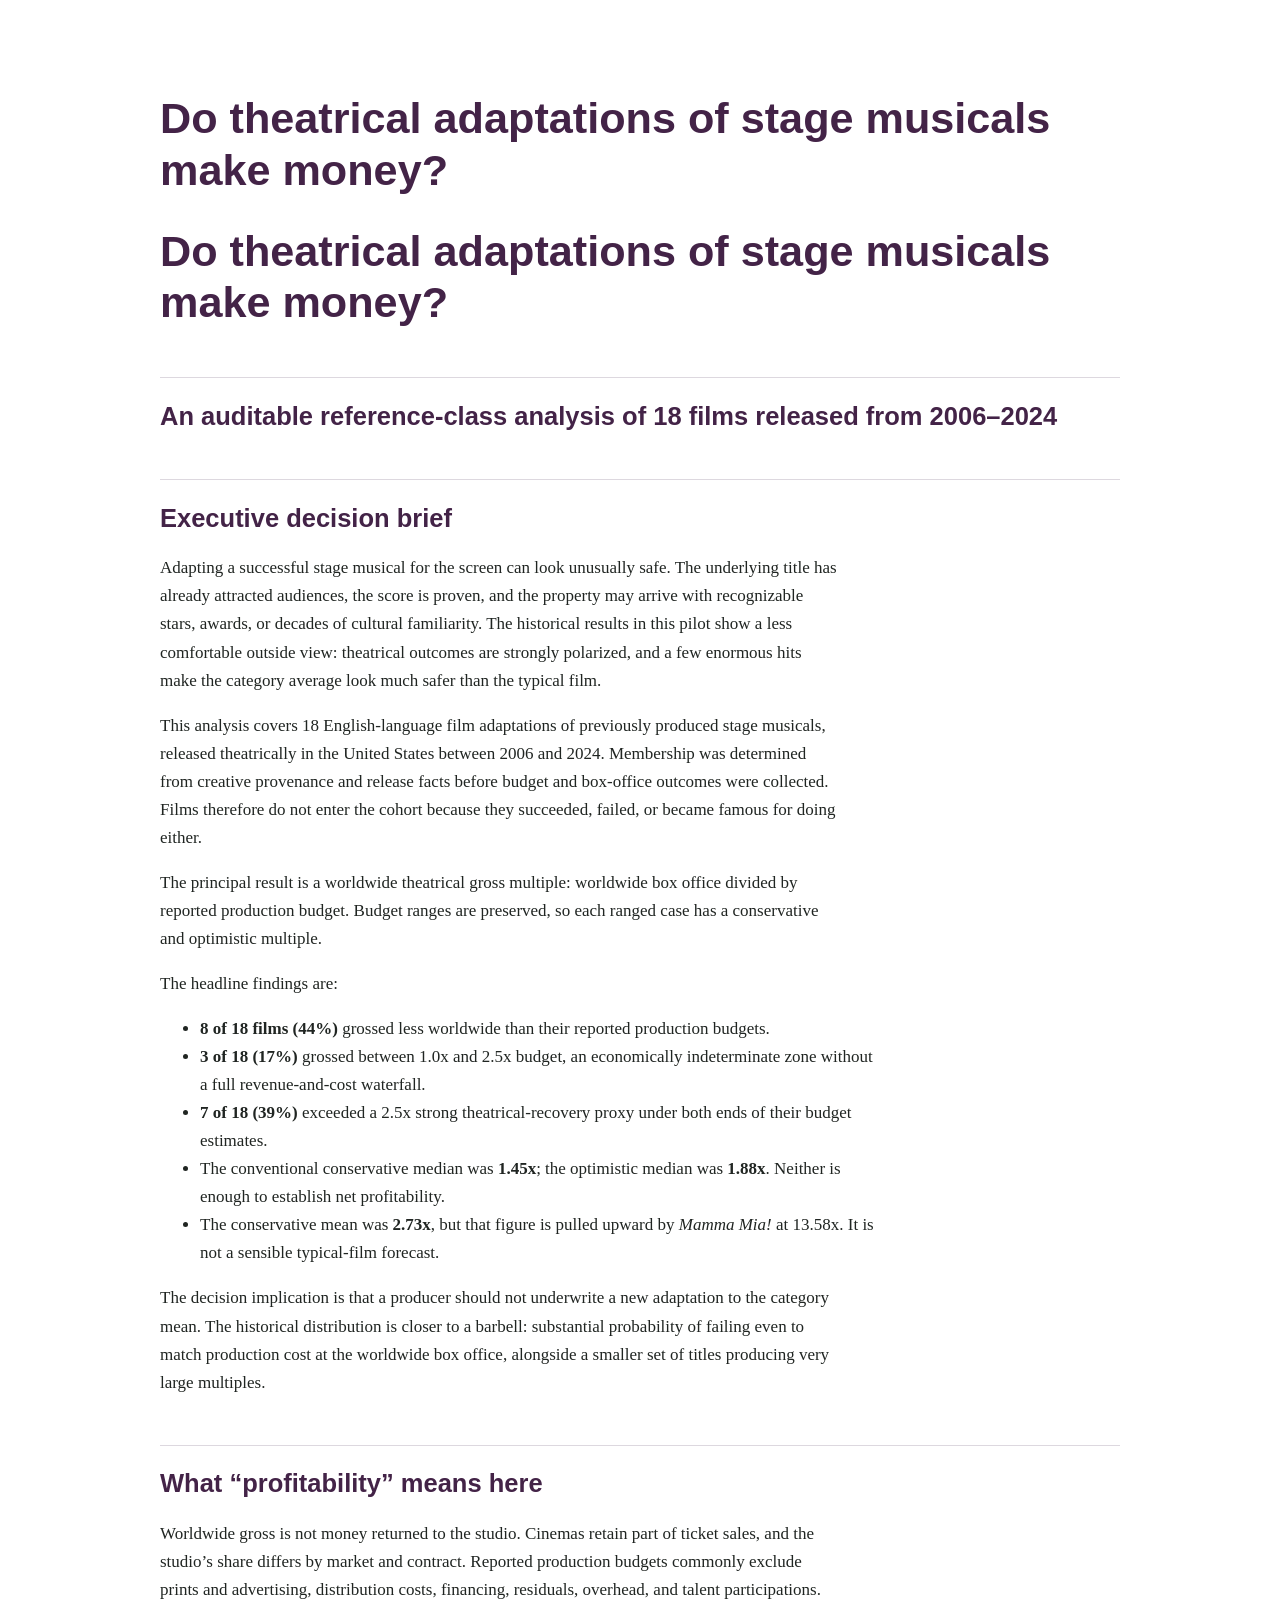
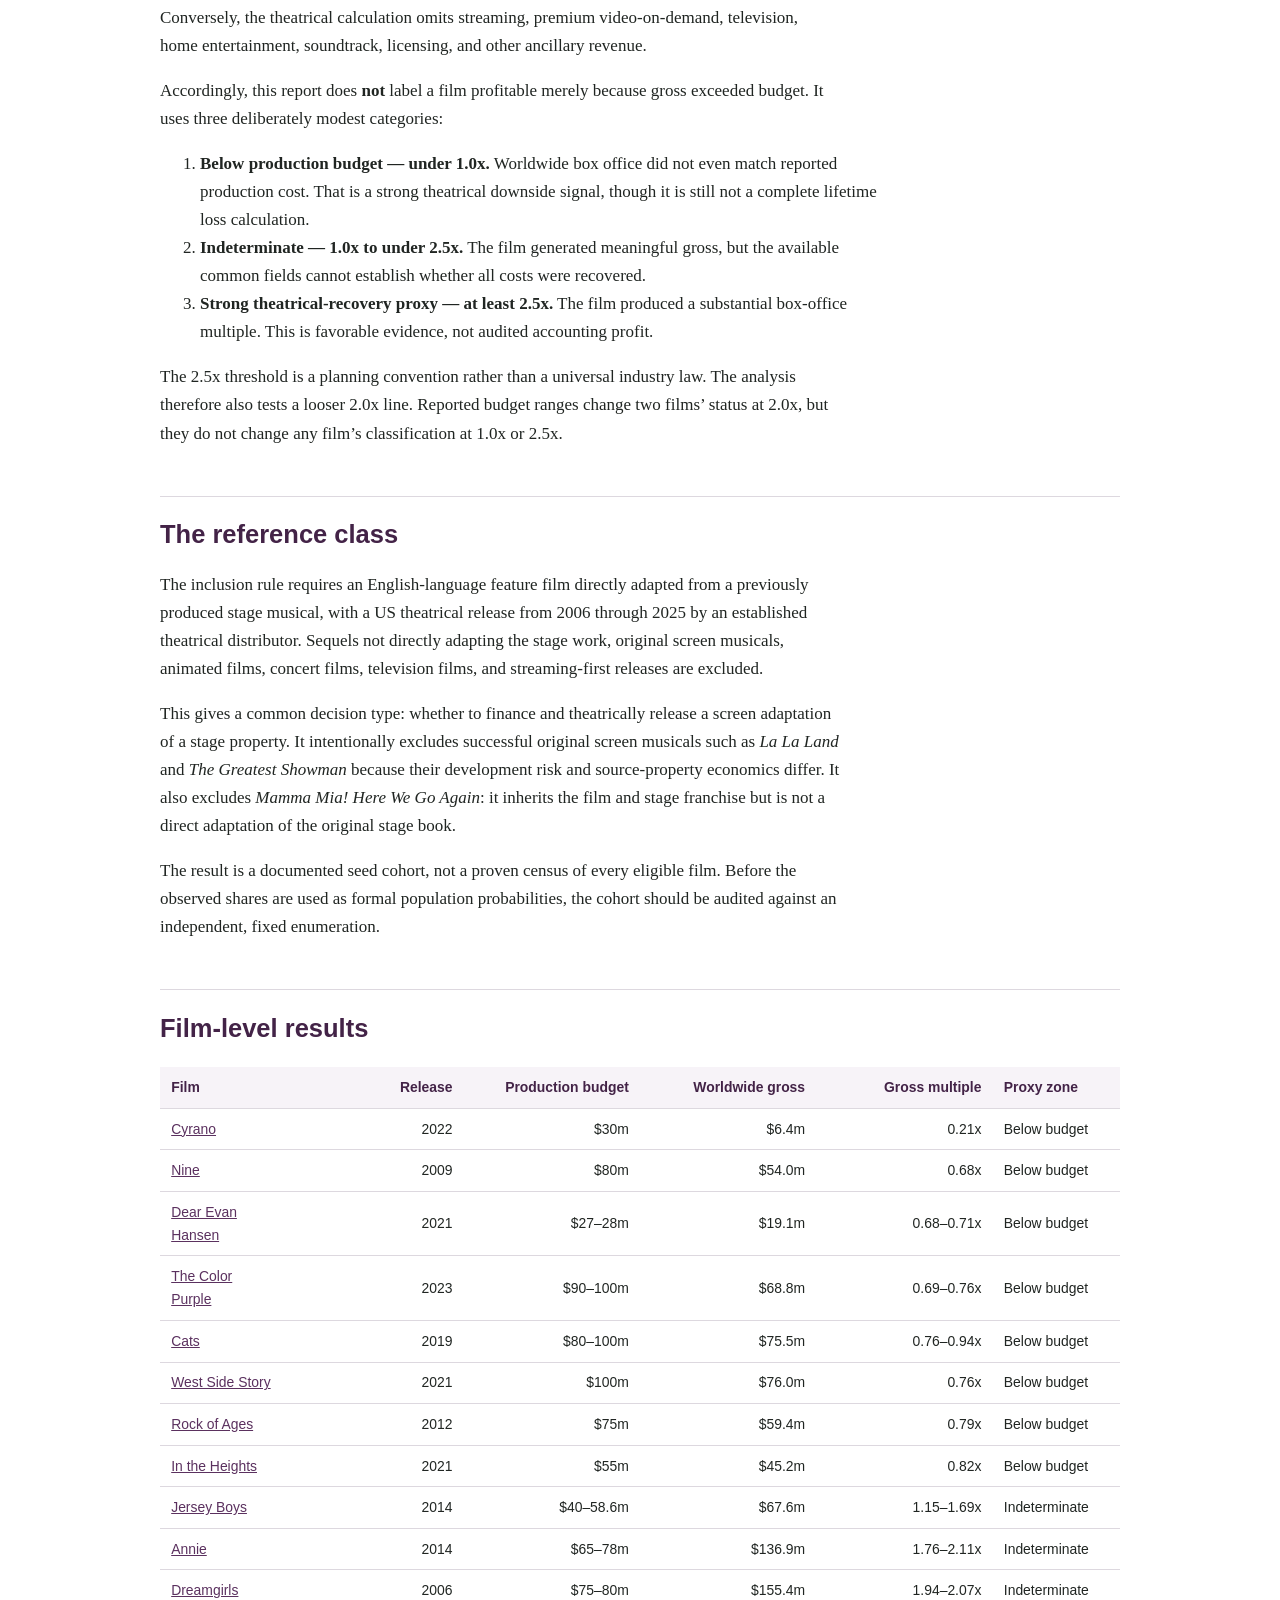
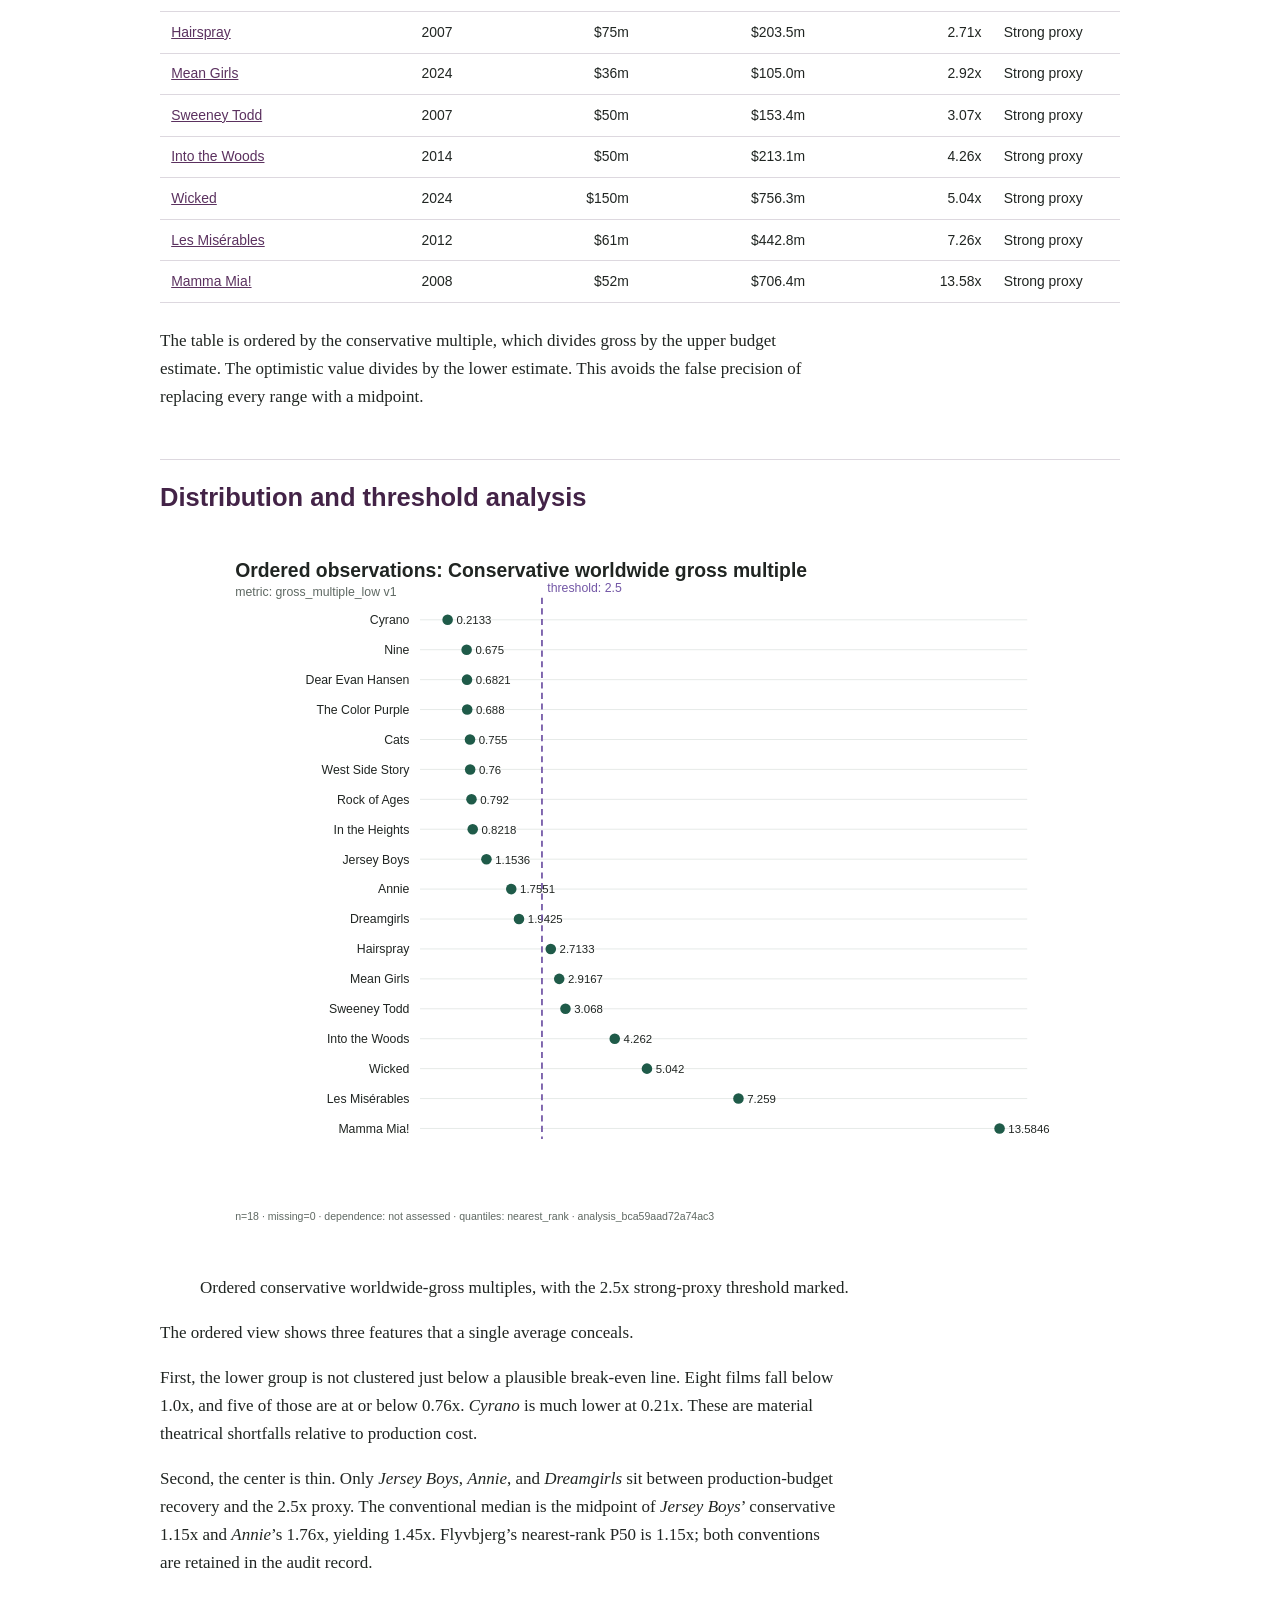
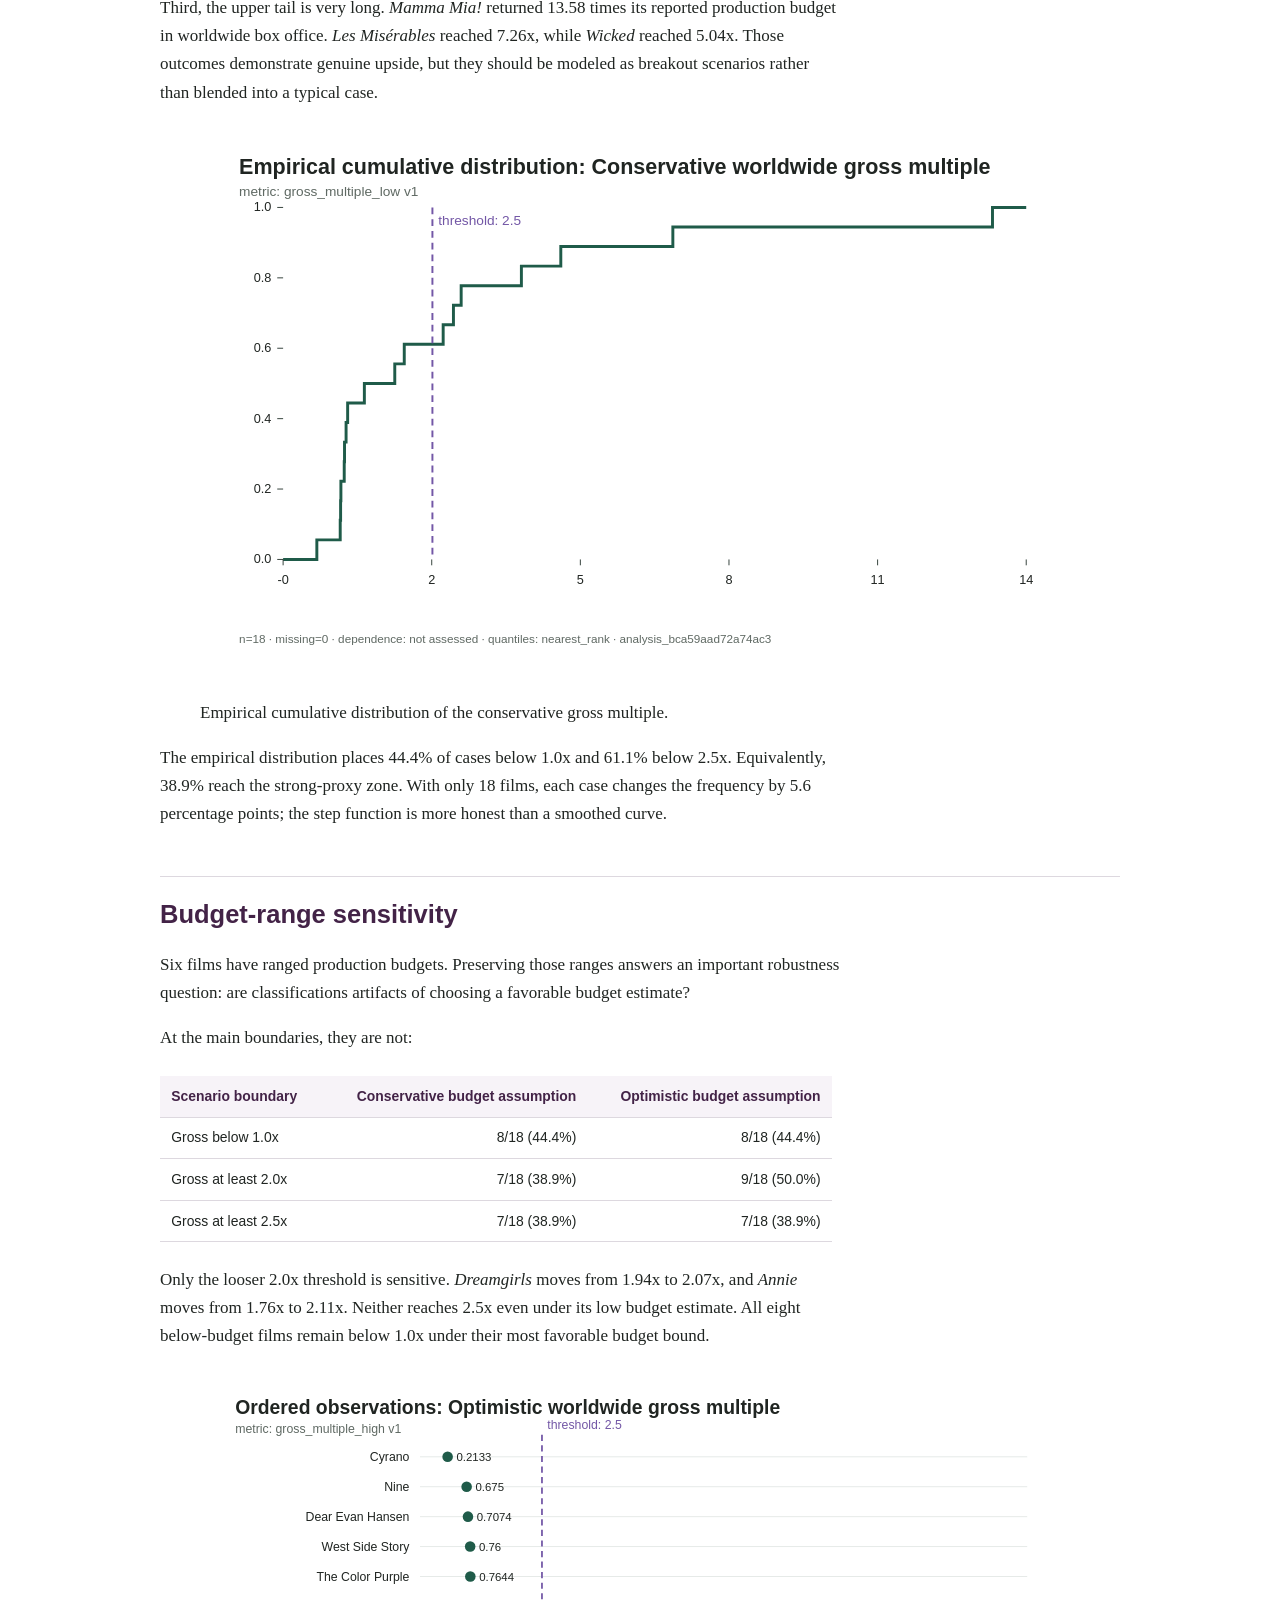
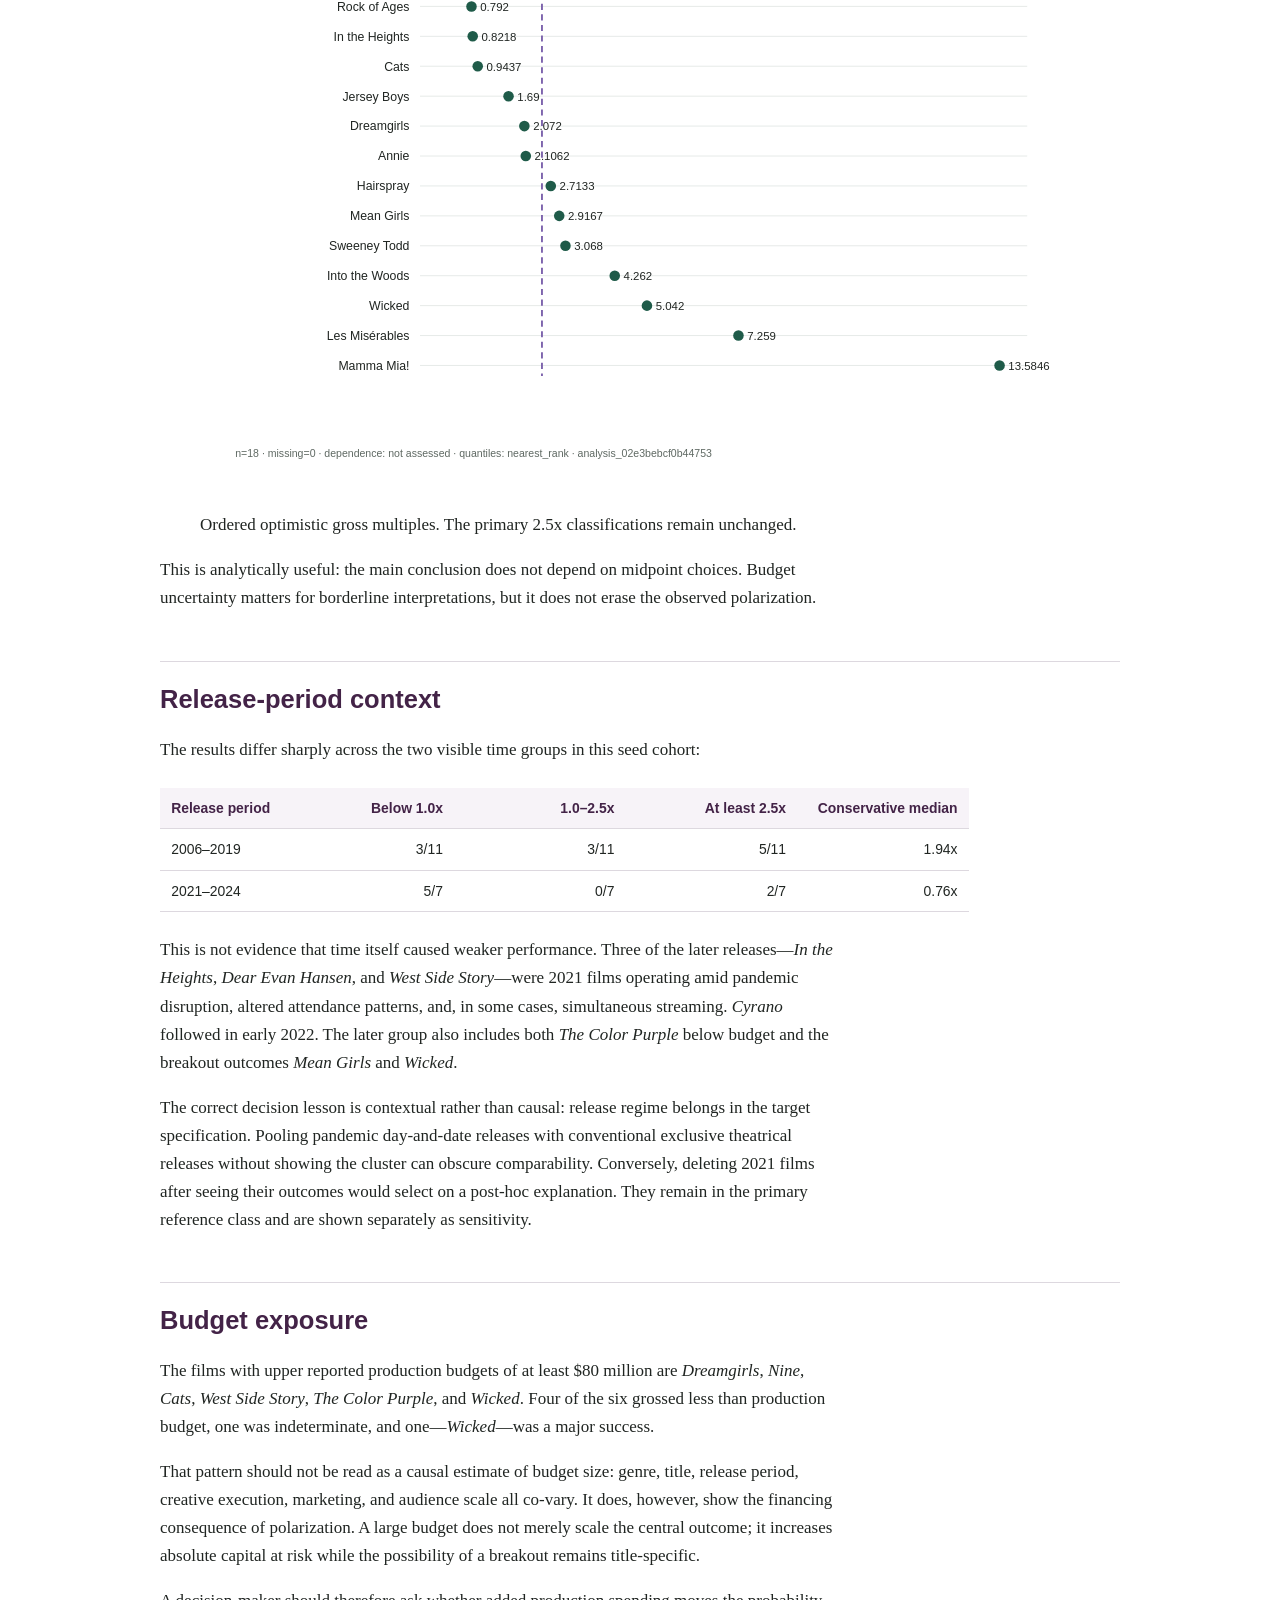
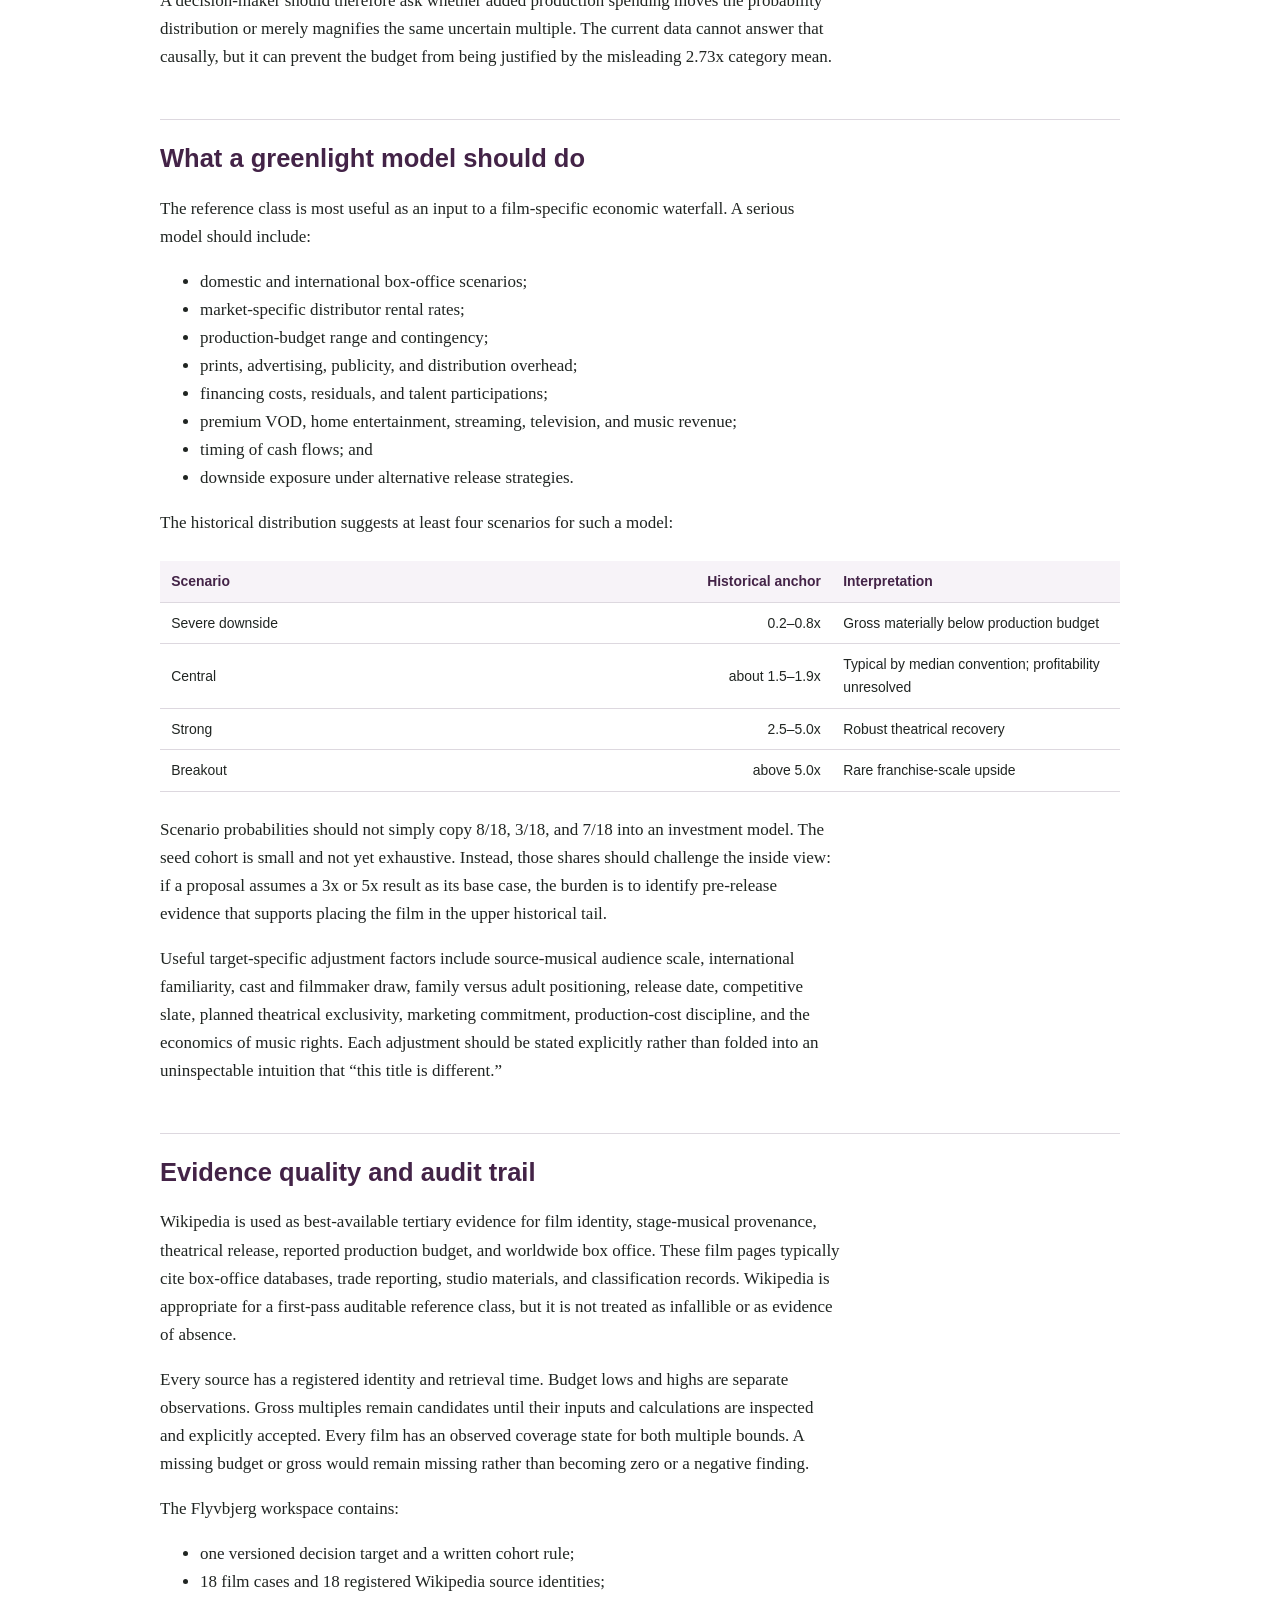
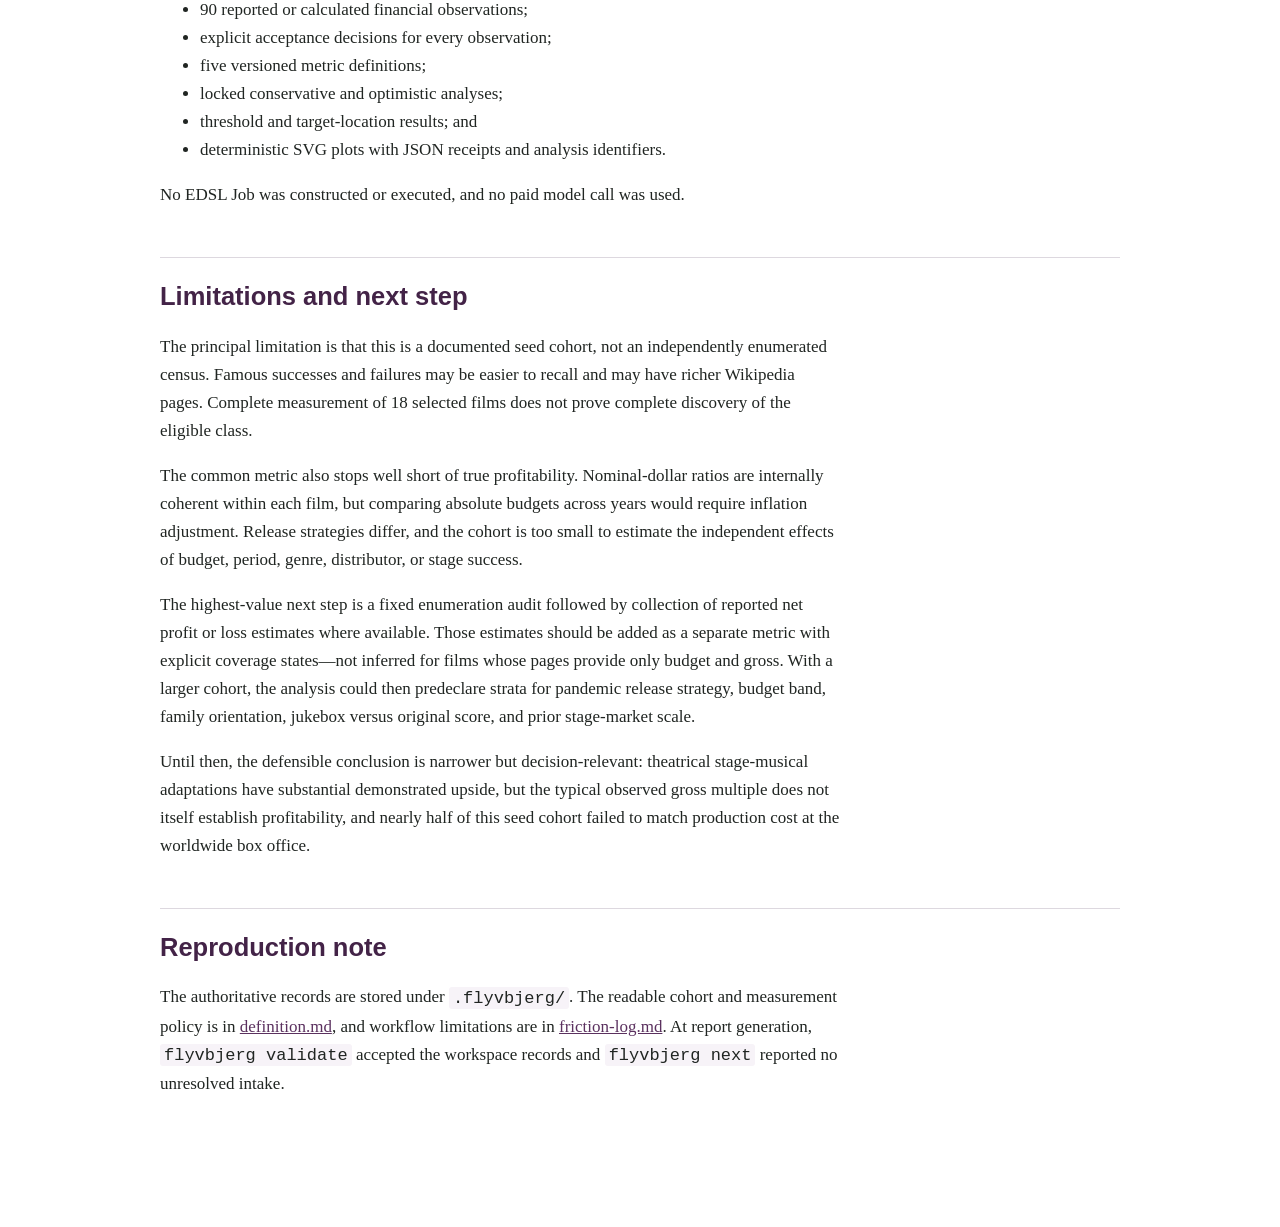
<file: simulations/theatrical-musicals/REPORT.html>
<!DOCTYPE html>
<html xmlns="http://www.w3.org/1999/xhtml" lang xml:lang>
<head>
  <meta charset="utf-8" />
  <meta name="generator" content="pandoc" />
  <meta name="viewport" content="width=device-width, initial-scale=1.0, user-scalable=yes" />
  <title>Do theatrical adaptations of stage musicals make money?</title>
  <style>
code{white-space: pre-wrap;}
span.smallcaps{font-variant: small-caps;}
div.columns{display: flex; gap: min(4vw, 1.5em);}
div.column{flex: auto; overflow-x: auto;}
div.hanging-indent{margin-left: 1.5em; text-indent: -1.5em;}

ul.task-list[class]{list-style: none;}
ul.task-list li input[type="checkbox"] {
font-size: inherit;
width: 0.8em;
margin: 0 0.8em 0.2em -1.6em;
vertical-align: middle;
}
.display.math{display: block; text-align: center; margin: 0.5rem auto;}
</style>
  <style type="text/css">:root { color-scheme: light; --ink:#202522; --muted:#5f6963; --accent:#5b315f; --rule:#ddd8df; --panel:#f7f3f8; }
html { background:#fff; -webkit-text-size-adjust:100%; }
body { color:var(--ink); font:17px/1.65 Georgia,"Times New Roman",serif; margin:0 auto; max-width:960px; padding:4rem 2rem 7rem; }
h1,h2,h3 { color:#432347; font-family:-apple-system,BlinkMacSystemFont,"Segoe UI",sans-serif; line-height:1.2; }
h1 { font-size:2.7rem; margin-bottom:.35rem; }
h2 { border-top:1px solid var(--rule); margin-top:3rem; padding-top:1.4rem; }
h3 { margin-top:2rem; }
p,li { max-width:80ch; }
a { color:var(--accent); }
table { border-collapse:collapse; display:block; font-family:-apple-system,BlinkMacSystemFont,"Segoe UI",sans-serif; font-size:.87rem; margin:1.5rem 0; overflow-x:auto; width:100%; }
th,td { border-bottom:1px solid var(--rule); padding:.55rem .7rem; text-align:left; }
th { background:var(--panel); color:#432347; }
img { display:block; height:auto; margin:2rem auto; max-width:100%; }
blockquote { border-left:4px solid var(--accent); color:var(--muted); margin-left:0; padding-left:1rem; }
code { background:var(--panel); border-radius:3px; padding:.1rem .25rem; }
@media (max-width:650px) { body { font-size:16px; padding:2rem 1rem 4rem; } h1 { font-size:2.1rem; } }
@media print { body { max-width:none; padding:0; } a { color:inherit; } }
</style>
</head>
<body>
<header id="title-block-header">
<h1 class="title">Do theatrical adaptations of stage musicals make
money?</h1>
</header>
<h1 id="do-theatrical-adaptations-of-stage-musicals-make-money">Do
theatrical adaptations of stage musicals make money?</h1>
<h2 id="an-auditable-reference-class-analysis-of-18-films-released-from-20062024">An
auditable reference-class analysis of 18 films released from
2006–2024</h2>
<h2 id="executive-decision-brief">Executive decision brief</h2>
<p>Adapting a successful stage musical for the screen can look unusually
safe. The underlying title has already attracted audiences, the score is
proven, and the property may arrive with recognizable stars, awards, or
decades of cultural familiarity. The historical results in this pilot
show a less comfortable outside view: theatrical outcomes are strongly
polarized, and a few enormous hits make the category average look much
safer than the typical film.</p>
<p>This analysis covers 18 English-language film adaptations of
previously produced stage musicals, released theatrically in the United
States between 2006 and 2024. Membership was determined from creative
provenance and release facts before budget and box-office outcomes were
collected. Films therefore do not enter the cohort because they
succeeded, failed, or became famous for doing either.</p>
<p>The principal result is a worldwide theatrical gross multiple:
worldwide box office divided by reported production budget. Budget
ranges are preserved, so each ranged case has a conservative and
optimistic multiple.</p>
<p>The headline findings are:</p>
<ul>
<li><strong>8 of 18 films (44%)</strong> grossed less worldwide than
their reported production budgets.</li>
<li><strong>3 of 18 (17%)</strong> grossed between 1.0x and 2.5x budget,
an economically indeterminate zone without a full revenue-and-cost
waterfall.</li>
<li><strong>7 of 18 (39%)</strong> exceeded a 2.5x strong
theatrical-recovery proxy under both ends of their budget
estimates.</li>
<li>The conventional conservative median was <strong>1.45x</strong>; the
optimistic median was <strong>1.88x</strong>. Neither is enough to
establish net profitability.</li>
<li>The conservative mean was <strong>2.73x</strong>, but that figure is
pulled upward by <em>Mamma Mia!</em> at 13.58x. It is not a sensible
typical-film forecast.</li>
</ul>
<p>The decision implication is that a producer should not underwrite a
new adaptation to the category mean. The historical distribution is
closer to a barbell: substantial probability of failing even to match
production cost at the worldwide box office, alongside a smaller set of
titles producing very large multiples.</p>
<h2 id="what-profitability-means-here">What “profitability” means
here</h2>
<p>Worldwide gross is not money returned to the studio. Cinemas retain
part of ticket sales, and the studio’s share differs by market and
contract. Reported production budgets commonly exclude prints and
advertising, distribution costs, financing, residuals, overhead, and
talent participations. Conversely, the theatrical calculation omits
streaming, premium video-on-demand, television, home entertainment,
soundtrack, licensing, and other ancillary revenue.</p>
<p>Accordingly, this report does <strong>not</strong> label a film
profitable merely because gross exceeded budget. It uses three
deliberately modest categories:</p>
<ol type="1">
<li><strong>Below production budget — under 1.0x.</strong> Worldwide box
office did not even match reported production cost. That is a strong
theatrical downside signal, though it is still not a complete lifetime
loss calculation.</li>
<li><strong>Indeterminate — 1.0x to under 2.5x.</strong> The film
generated meaningful gross, but the available common fields cannot
establish whether all costs were recovered.</li>
<li><strong>Strong theatrical-recovery proxy — at least 2.5x.</strong>
The film produced a substantial box-office multiple. This is favorable
evidence, not audited accounting profit.</li>
</ol>
<p>The 2.5x threshold is a planning convention rather than a universal
industry law. The analysis therefore also tests a looser 2.0x line.
Reported budget ranges change two films’ status at 2.0x, but they do not
change any film’s classification at 1.0x or 2.5x.</p>
<h2 id="the-reference-class">The reference class</h2>
<p>The inclusion rule requires an English-language feature film directly
adapted from a previously produced stage musical, with a US theatrical
release from 2006 through 2025 by an established theatrical distributor.
Sequels not directly adapting the stage work, original screen musicals,
animated films, concert films, television films, and streaming-first
releases are excluded.</p>
<p>This gives a common decision type: whether to finance and
theatrically release a screen adaptation of a stage property. It
intentionally excludes successful original screen musicals such as
<em>La La Land</em> and <em>The Greatest Showman</em> because their
development risk and source-property economics differ. It also excludes
<em>Mamma Mia! Here We Go Again</em>: it inherits the film and stage
franchise but is not a direct adaptation of the original stage book.</p>
<p>The result is a documented seed cohort, not a proven census of every
eligible film. Before the observed shares are used as formal population
probabilities, the cohort should be audited against an independent,
fixed enumeration.</p>
<h2 id="film-level-results">Film-level results</h2>
<table>
<colgroup>
<col style="width: 13%" />
<col style="width: 18%" />
<col style="width: 18%" />
<col style="width: 18%" />
<col style="width: 18%" />
<col style="width: 13%" />
</colgroup>
<thead>
<tr>
<th>Film</th>
<th style="text-align: right;">Release</th>
<th style="text-align: right;">Production budget</th>
<th style="text-align: right;">Worldwide gross</th>
<th style="text-align: right;">Gross multiple</th>
<th>Proxy zone</th>
</tr>
</thead>
<tbody>
<tr>
<td><a href="https://en.wikipedia.org/wiki/Cyrano_(film)">Cyrano</a></td>
<td style="text-align: right;">2022</td>
<td style="text-align: right;">$30m</td>
<td style="text-align: right;">$6.4m</td>
<td style="text-align: right;">0.21x</td>
<td>Below budget</td>
</tr>
<tr>
<td><a href="https://en.wikipedia.org/wiki/Nine_(2009_live-action_film)">Nine</a></td>
<td style="text-align: right;">2009</td>
<td style="text-align: right;">$80m</td>
<td style="text-align: right;">$54.0m</td>
<td style="text-align: right;">0.68x</td>
<td>Below budget</td>
</tr>
<tr>
<td><a href="https://en.wikipedia.org/wiki/Dear_Evan_Hansen_(film)">Dear
Evan Hansen</a></td>
<td style="text-align: right;">2021</td>
<td style="text-align: right;">$27–28m</td>
<td style="text-align: right;">$19.1m</td>
<td style="text-align: right;">0.68–0.71x</td>
<td>Below budget</td>
</tr>
<tr>
<td><a href="https://en.wikipedia.org/wiki/The_Color_Purple_(2023_film)">The
Color Purple</a></td>
<td style="text-align: right;">2023</td>
<td style="text-align: right;">$90–100m</td>
<td style="text-align: right;">$68.8m</td>
<td style="text-align: right;">0.69–0.76x</td>
<td>Below budget</td>
</tr>
<tr>
<td><a href="https://en.wikipedia.org/wiki/Cats_(2019_film)">Cats</a></td>
<td style="text-align: right;">2019</td>
<td style="text-align: right;">$80–100m</td>
<td style="text-align: right;">$75.5m</td>
<td style="text-align: right;">0.76–0.94x</td>
<td>Below budget</td>
</tr>
<tr>
<td><a href="https://en.wikipedia.org/wiki/West_Side_Story_(2021_film)">West
Side Story</a></td>
<td style="text-align: right;">2021</td>
<td style="text-align: right;">$100m</td>
<td style="text-align: right;">$76.0m</td>
<td style="text-align: right;">0.76x</td>
<td>Below budget</td>
</tr>
<tr>
<td><a href="https://en.wikipedia.org/wiki/Rock_of_Ages_(2012_film)">Rock of
Ages</a></td>
<td style="text-align: right;">2012</td>
<td style="text-align: right;">$75m</td>
<td style="text-align: right;">$59.4m</td>
<td style="text-align: right;">0.79x</td>
<td>Below budget</td>
</tr>
<tr>
<td><a href="https://en.wikipedia.org/wiki/In_the_Heights_(film)">In the
Heights</a></td>
<td style="text-align: right;">2021</td>
<td style="text-align: right;">$55m</td>
<td style="text-align: right;">$45.2m</td>
<td style="text-align: right;">0.82x</td>
<td>Below budget</td>
</tr>
<tr>
<td><a href="https://en.wikipedia.org/wiki/Jersey_Boys_(film)">Jersey
Boys</a></td>
<td style="text-align: right;">2014</td>
<td style="text-align: right;">$40–58.6m</td>
<td style="text-align: right;">$67.6m</td>
<td style="text-align: right;">1.15–1.69x</td>
<td>Indeterminate</td>
</tr>
<tr>
<td><a href="https://en.wikipedia.org/wiki/Annie_(2014_film)">Annie</a></td>
<td style="text-align: right;">2014</td>
<td style="text-align: right;">$65–78m</td>
<td style="text-align: right;">$136.9m</td>
<td style="text-align: right;">1.76–2.11x</td>
<td>Indeterminate</td>
</tr>
<tr>
<td><a href="https://en.wikipedia.org/wiki/Dreamgirls_(film)">Dreamgirls</a></td>
<td style="text-align: right;">2006</td>
<td style="text-align: right;">$75–80m</td>
<td style="text-align: right;">$155.4m</td>
<td style="text-align: right;">1.94–2.07x</td>
<td>Indeterminate</td>
</tr>
<tr>
<td><a href="https://en.wikipedia.org/wiki/Hairspray_(2007_film)">Hairspray</a></td>
<td style="text-align: right;">2007</td>
<td style="text-align: right;">$75m</td>
<td style="text-align: right;">$203.5m</td>
<td style="text-align: right;">2.71x</td>
<td>Strong proxy</td>
</tr>
<tr>
<td><a href="https://en.wikipedia.org/wiki/Mean_Girls_(2024_film)">Mean
Girls</a></td>
<td style="text-align: right;">2024</td>
<td style="text-align: right;">$36m</td>
<td style="text-align: right;">$105.0m</td>
<td style="text-align: right;">2.92x</td>
<td>Strong proxy</td>
</tr>
<tr>
<td><a href="https://en.wikipedia.org/wiki/Sweeney_Todd%3A_The_Demon_Barber_of_Fleet_Street_(2007_film)">Sweeney
Todd</a></td>
<td style="text-align: right;">2007</td>
<td style="text-align: right;">$50m</td>
<td style="text-align: right;">$153.4m</td>
<td style="text-align: right;">3.07x</td>
<td>Strong proxy</td>
</tr>
<tr>
<td><a href="https://en.wikipedia.org/wiki/Into_the_Woods_(film)">Into
the Woods</a></td>
<td style="text-align: right;">2014</td>
<td style="text-align: right;">$50m</td>
<td style="text-align: right;">$213.1m</td>
<td style="text-align: right;">4.26x</td>
<td>Strong proxy</td>
</tr>
<tr>
<td><a href="https://en.wikipedia.org/wiki/Wicked_(2024_film)">Wicked</a></td>
<td style="text-align: right;">2024</td>
<td style="text-align: right;">$150m</td>
<td style="text-align: right;">$756.3m</td>
<td style="text-align: right;">5.04x</td>
<td>Strong proxy</td>
</tr>
<tr>
<td><a href="https://en.wikipedia.org/wiki/Les_Mis%C3%A9rables_(2012_film)">Les
Misérables</a></td>
<td style="text-align: right;">2012</td>
<td style="text-align: right;">$61m</td>
<td style="text-align: right;">$442.8m</td>
<td style="text-align: right;">7.26x</td>
<td>Strong proxy</td>
</tr>
<tr>
<td><a href="https://en.wikipedia.org/wiki/Mamma_Mia!_(film)">Mamma
Mia!</a></td>
<td style="text-align: right;">2008</td>
<td style="text-align: right;">$52m</td>
<td style="text-align: right;">$706.4m</td>
<td style="text-align: right;">13.58x</td>
<td>Strong proxy</td>
</tr>
</tbody>
</table>
<p>The table is ordered by the conservative multiple, which divides
gross by the upper budget estimate. The optimistic value divides by the
lower estimate. This avoids the false precision of replacing every range
with a midpoint.</p>
<h2 id="distribution-and-threshold-analysis">Distribution and threshold
analysis</h2>
<figure>
<img role="img" aria-label="Ordered conservative worldwide-gross multiples, with the 2.5x strong-proxy threshold marked." src="[data-uri]" alt="Ordered conservative worldwide-gross multiples, with the 2.5x strong-proxy threshold marked." />
<figcaption aria-hidden="true">Ordered conservative worldwide-gross
multiples, with the 2.5x strong-proxy threshold marked.</figcaption>
</figure>
<p>The ordered view shows three features that a single average
conceals.</p>
<p>First, the lower group is not clustered just below a plausible
break-even line. Eight films fall below 1.0x, and five of those are at
or below 0.76x. <em>Cyrano</em> is much lower at 0.21x. These are
material theatrical shortfalls relative to production cost.</p>
<p>Second, the center is thin. Only <em>Jersey Boys</em>,
<em>Annie</em>, and <em>Dreamgirls</em> sit between production-budget
recovery and the 2.5x proxy. The conventional median is the midpoint of
<em>Jersey Boys</em>’ conservative 1.15x and <em>Annie</em>’s 1.76x,
yielding 1.45x. Flyvbjerg’s nearest-rank P50 is 1.15x; both conventions
are retained in the audit record.</p>
<p>Third, the upper tail is very long. <em>Mamma Mia!</em> returned
13.58 times its reported production budget in worldwide box office.
<em>Les Misérables</em> reached 7.26x, while <em>Wicked</em> reached
5.04x. Those outcomes demonstrate genuine upside, but they should be
modeled as breakout scenarios rather than blended into a typical
case.</p>
<figure>
<img role="img" aria-label="Empirical cumulative distribution of the conservative gross multiple." src="[data-uri]" alt="Empirical cumulative distribution of the conservative gross multiple." />
<figcaption aria-hidden="true">Empirical cumulative distribution of the
conservative gross multiple.</figcaption>
</figure>
<p>The empirical distribution places 44.4% of cases below 1.0x and 61.1%
below 2.5x. Equivalently, 38.9% reach the strong-proxy zone. With only
18 films, each case changes the frequency by 5.6 percentage points; the
step function is more honest than a smoothed curve.</p>
<h2 id="budget-range-sensitivity">Budget-range sensitivity</h2>
<p>Six films have ranged production budgets. Preserving those ranges
answers an important robustness question: are classifications artifacts
of choosing a favorable budget estimate?</p>
<p>At the main boundaries, they are not:</p>
<table>
<colgroup>
<col style="width: 27%" />
<col style="width: 36%" />
<col style="width: 36%" />
</colgroup>
<thead>
<tr>
<th>Scenario boundary</th>
<th style="text-align: right;">Conservative budget assumption</th>
<th style="text-align: right;">Optimistic budget assumption</th>
</tr>
</thead>
<tbody>
<tr>
<td>Gross below 1.0x</td>
<td style="text-align: right;">8/18 (44.4%)</td>
<td style="text-align: right;">8/18 (44.4%)</td>
</tr>
<tr>
<td>Gross at least 2.0x</td>
<td style="text-align: right;">7/18 (38.9%)</td>
<td style="text-align: right;">9/18 (50.0%)</td>
</tr>
<tr>
<td>Gross at least 2.5x</td>
<td style="text-align: right;">7/18 (38.9%)</td>
<td style="text-align: right;">7/18 (38.9%)</td>
</tr>
</tbody>
</table>
<p>Only the looser 2.0x threshold is sensitive. <em>Dreamgirls</em>
moves from 1.94x to 2.07x, and <em>Annie</em> moves from 1.76x to 2.11x.
Neither reaches 2.5x even under its low budget estimate. All eight
below-budget films remain below 1.0x under their most favorable budget
bound.</p>
<figure>
<img role="img" aria-label="Ordered optimistic gross multiples. The primary 2.5x classifications remain unchanged." src="[data-uri]" alt="Ordered optimistic gross multiples. The primary 2.5x classifications remain unchanged." />
<figcaption aria-hidden="true">Ordered optimistic gross multiples. The
primary 2.5x classifications remain unchanged.</figcaption>
</figure>
<p>This is analytically useful: the main conclusion does not depend on
midpoint choices. Budget uncertainty matters for borderline
interpretations, but it does not erase the observed polarization.</p>
<h2 id="release-period-context">Release-period context</h2>
<p>The results differ sharply across the two visible time groups in this
seed cohort:</p>
<table>
<colgroup>
<col style="width: 15%" />
<col style="width: 21%" />
<col style="width: 21%" />
<col style="width: 21%" />
<col style="width: 21%" />
</colgroup>
<thead>
<tr>
<th>Release period</th>
<th style="text-align: right;">Below 1.0x</th>
<th style="text-align: right;">1.0–2.5x</th>
<th style="text-align: right;">At least 2.5x</th>
<th style="text-align: right;">Conservative median</th>
</tr>
</thead>
<tbody>
<tr>
<td>2006–2019</td>
<td style="text-align: right;">3/11</td>
<td style="text-align: right;">3/11</td>
<td style="text-align: right;">5/11</td>
<td style="text-align: right;">1.94x</td>
</tr>
<tr>
<td>2021–2024</td>
<td style="text-align: right;">5/7</td>
<td style="text-align: right;">0/7</td>
<td style="text-align: right;">2/7</td>
<td style="text-align: right;">0.76x</td>
</tr>
</tbody>
</table>
<p>This is not evidence that time itself caused weaker performance.
Three of the later releases—<em>In the Heights</em>, <em>Dear Evan
Hansen</em>, and <em>West Side Story</em>—were 2021 films operating amid
pandemic disruption, altered attendance patterns, and, in some cases,
simultaneous streaming. <em>Cyrano</em> followed in early 2022. The
later group also includes both <em>The Color Purple</em> below budget
and the breakout outcomes <em>Mean Girls</em> and <em>Wicked</em>.</p>
<p>The correct decision lesson is contextual rather than causal: release
regime belongs in the target specification. Pooling pandemic
day-and-date releases with conventional exclusive theatrical releases
without showing the cluster can obscure comparability. Conversely,
deleting 2021 films after seeing their outcomes would select on a
post-hoc explanation. They remain in the primary reference class and are
shown separately as sensitivity.</p>
<h2 id="budget-exposure">Budget exposure</h2>
<p>The films with upper reported production budgets of at least $80
million are <em>Dreamgirls</em>, <em>Nine</em>, <em>Cats</em>, <em>West
Side Story</em>, <em>The Color Purple</em>, and <em>Wicked</em>. Four of
the six grossed less than production budget, one was indeterminate, and
one—<em>Wicked</em>—was a major success.</p>
<p>That pattern should not be read as a causal estimate of budget size:
genre, title, release period, creative execution, marketing, and
audience scale all co-vary. It does, however, show the financing
consequence of polarization. A large budget does not merely scale the
central outcome; it increases absolute capital at risk while the
possibility of a breakout remains title-specific.</p>
<p>A decision-maker should therefore ask whether added production
spending moves the probability distribution or merely magnifies the same
uncertain multiple. The current data cannot answer that causally, but it
can prevent the budget from being justified by the misleading 2.73x
category mean.</p>
<h2 id="what-a-greenlight-model-should-do">What a greenlight model
should do</h2>
<p>The reference class is most useful as an input to a film-specific
economic waterfall. A serious model should include:</p>
<ul>
<li>domestic and international box-office scenarios;</li>
<li>market-specific distributor rental rates;</li>
<li>production-budget range and contingency;</li>
<li>prints, advertising, publicity, and distribution overhead;</li>
<li>financing costs, residuals, and talent participations;</li>
<li>premium VOD, home entertainment, streaming, television, and music
revenue;</li>
<li>timing of cash flows; and</li>
<li>downside exposure under alternative release strategies.</li>
</ul>
<p>The historical distribution suggests at least four scenarios for such
a model:</p>
<table>
<colgroup>
<col style="width: 30%" />
<col style="width: 40%" />
<col style="width: 30%" />
</colgroup>
<thead>
<tr>
<th>Scenario</th>
<th style="text-align: right;">Historical anchor</th>
<th>Interpretation</th>
</tr>
</thead>
<tbody>
<tr>
<td>Severe downside</td>
<td style="text-align: right;">0.2–0.8x</td>
<td>Gross materially below production budget</td>
</tr>
<tr>
<td>Central</td>
<td style="text-align: right;">about 1.5–1.9x</td>
<td>Typical by median convention; profitability unresolved</td>
</tr>
<tr>
<td>Strong</td>
<td style="text-align: right;">2.5–5.0x</td>
<td>Robust theatrical recovery</td>
</tr>
<tr>
<td>Breakout</td>
<td style="text-align: right;">above 5.0x</td>
<td>Rare franchise-scale upside</td>
</tr>
</tbody>
</table>
<p>Scenario probabilities should not simply copy 8/18, 3/18, and 7/18
into an investment model. The seed cohort is small and not yet
exhaustive. Instead, those shares should challenge the inside view: if a
proposal assumes a 3x or 5x result as its base case, the burden is to
identify pre-release evidence that supports placing the film in the
upper historical tail.</p>
<p>Useful target-specific adjustment factors include source-musical
audience scale, international familiarity, cast and filmmaker draw,
family versus adult positioning, release date, competitive slate,
planned theatrical exclusivity, marketing commitment, production-cost
discipline, and the economics of music rights. Each adjustment should be
stated explicitly rather than folded into an uninspectable intuition
that “this title is different.”</p>
<h2 id="evidence-quality-and-audit-trail">Evidence quality and audit
trail</h2>
<p>Wikipedia is used as best-available tertiary evidence for film
identity, stage-musical provenance, theatrical release, reported
production budget, and worldwide box office. These film pages typically
cite box-office databases, trade reporting, studio materials, and
classification records. Wikipedia is appropriate for a first-pass
auditable reference class, but it is not treated as infallible or as
evidence of absence.</p>
<p>Every source has a registered identity and retrieval time. Budget
lows and highs are separate observations. Gross multiples remain
candidates until their inputs and calculations are inspected and
explicitly accepted. Every film has an observed coverage state for both
multiple bounds. A missing budget or gross would remain missing rather
than becoming zero or a negative finding.</p>
<p>The Flyvbjerg workspace contains:</p>
<ul>
<li>one versioned decision target and a written cohort rule;</li>
<li>18 film cases and 18 registered Wikipedia source identities;</li>
<li>90 reported or calculated financial observations;</li>
<li>explicit acceptance decisions for every observation;</li>
<li>five versioned metric definitions;</li>
<li>locked conservative and optimistic analyses;</li>
<li>threshold and target-location results; and</li>
<li>deterministic SVG plots with JSON receipts and analysis
identifiers.</li>
</ul>
<p>No EDSL Job was constructed or executed, and no paid model call was
used.</p>
<h2 id="limitations-and-next-step">Limitations and next step</h2>
<p>The principal limitation is that this is a documented seed cohort,
not an independently enumerated census. Famous successes and failures
may be easier to recall and may have richer Wikipedia pages. Complete
measurement of 18 selected films does not prove complete discovery of
the eligible class.</p>
<p>The common metric also stops well short of true profitability.
Nominal-dollar ratios are internally coherent within each film, but
comparing absolute budgets across years would require inflation
adjustment. Release strategies differ, and the cohort is too small to
estimate the independent effects of budget, period, genre, distributor,
or stage success.</p>
<p>The highest-value next step is a fixed enumeration audit followed by
collection of reported net profit or loss estimates where available.
Those estimates should be added as a separate metric with explicit
coverage states—not inferred for films whose pages provide only budget
and gross. With a larger cohort, the analysis could then predeclare
strata for pandemic release strategy, budget band, family orientation,
jukebox versus original score, and prior stage-market scale.</p>
<p>Until then, the defensible conclusion is narrower but
decision-relevant: theatrical stage-musical adaptations have substantial
demonstrated upside, but the typical observed gross multiple does not
itself establish profitability, and nearly half of this seed cohort
failed to match production cost at the worldwide box office.</p>
<h2 id="reproduction-note">Reproduction note</h2>
<p>The authoritative records are stored under <code>.flyvbjerg/</code>.
The readable cohort and measurement policy is in <a href="definition.md">definition.md</a>, and workflow limitations are in
<a href="friction-log.md">friction-log.md</a>. At report generation,
<code>flyvbjerg validate</code> accepted the workspace records and
<code>flyvbjerg next</code> reported no unresolved intake.</p>
</body>
</html>
</file>
